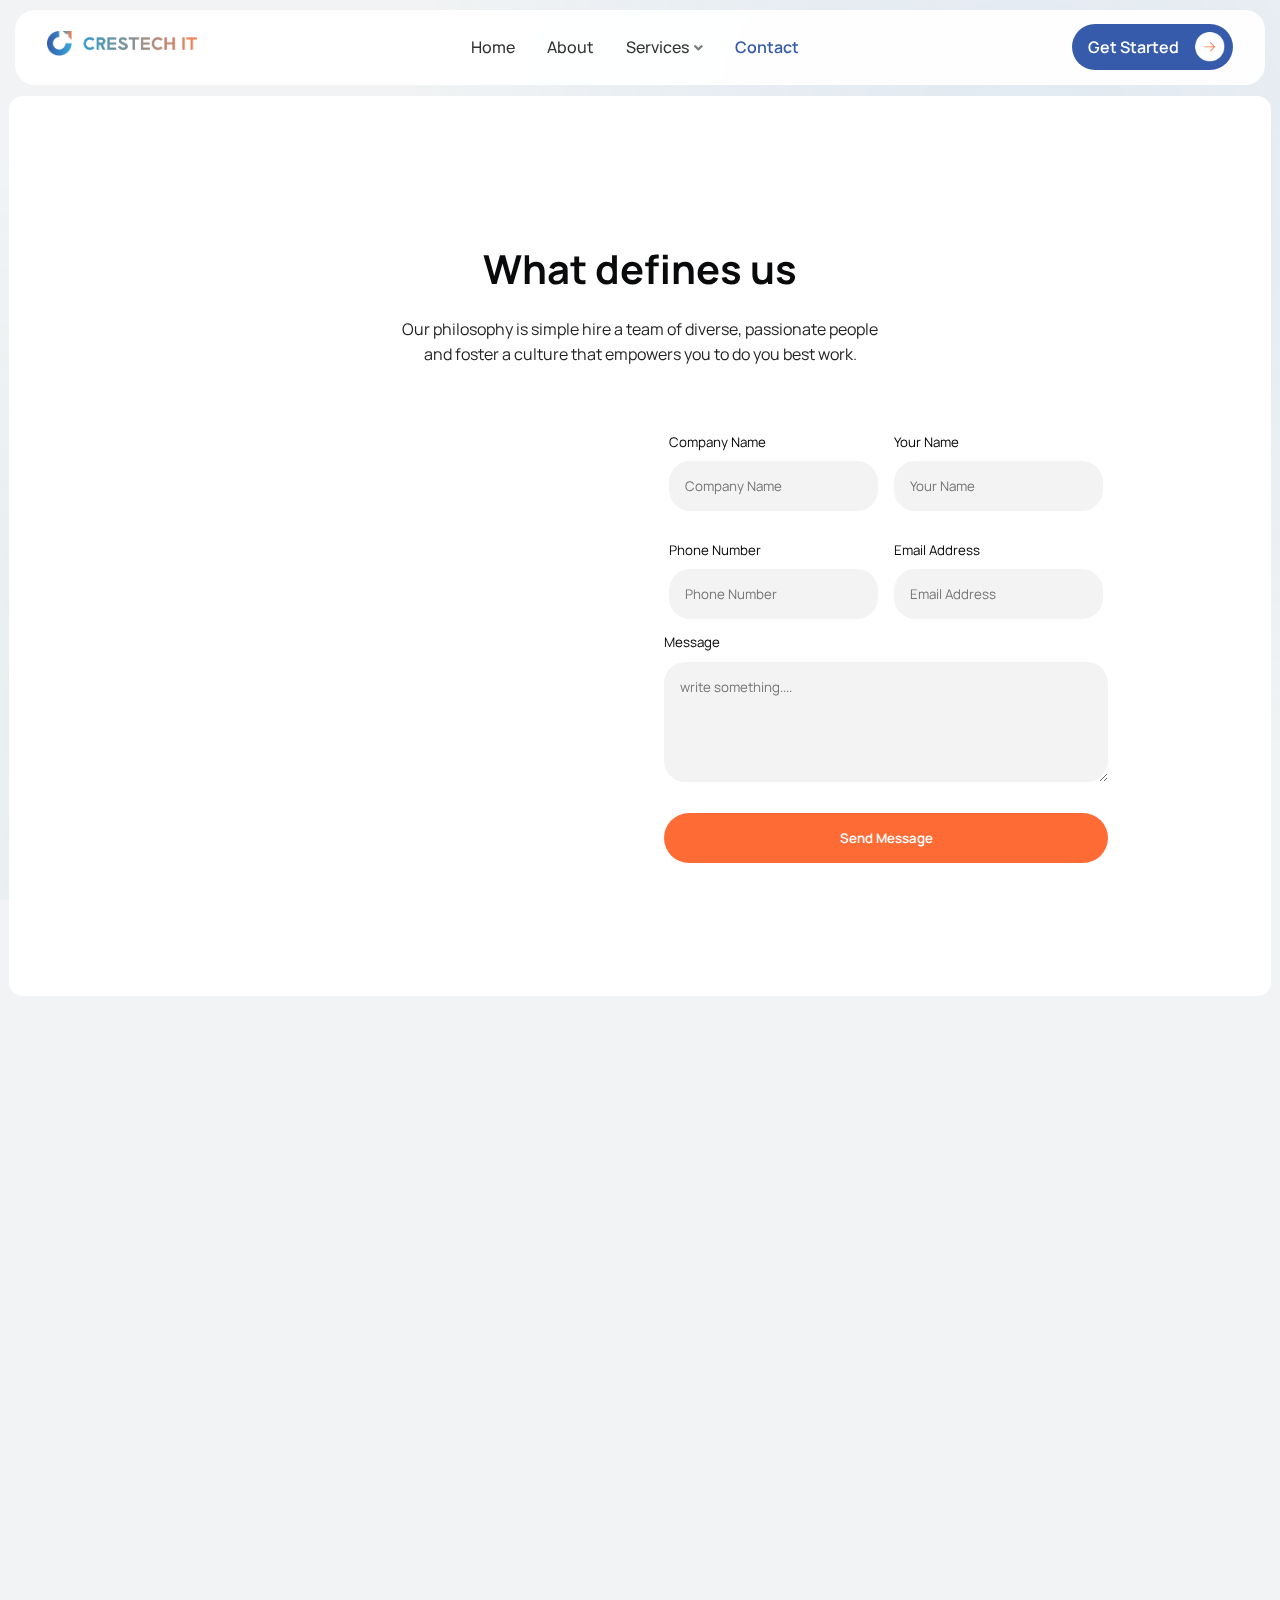
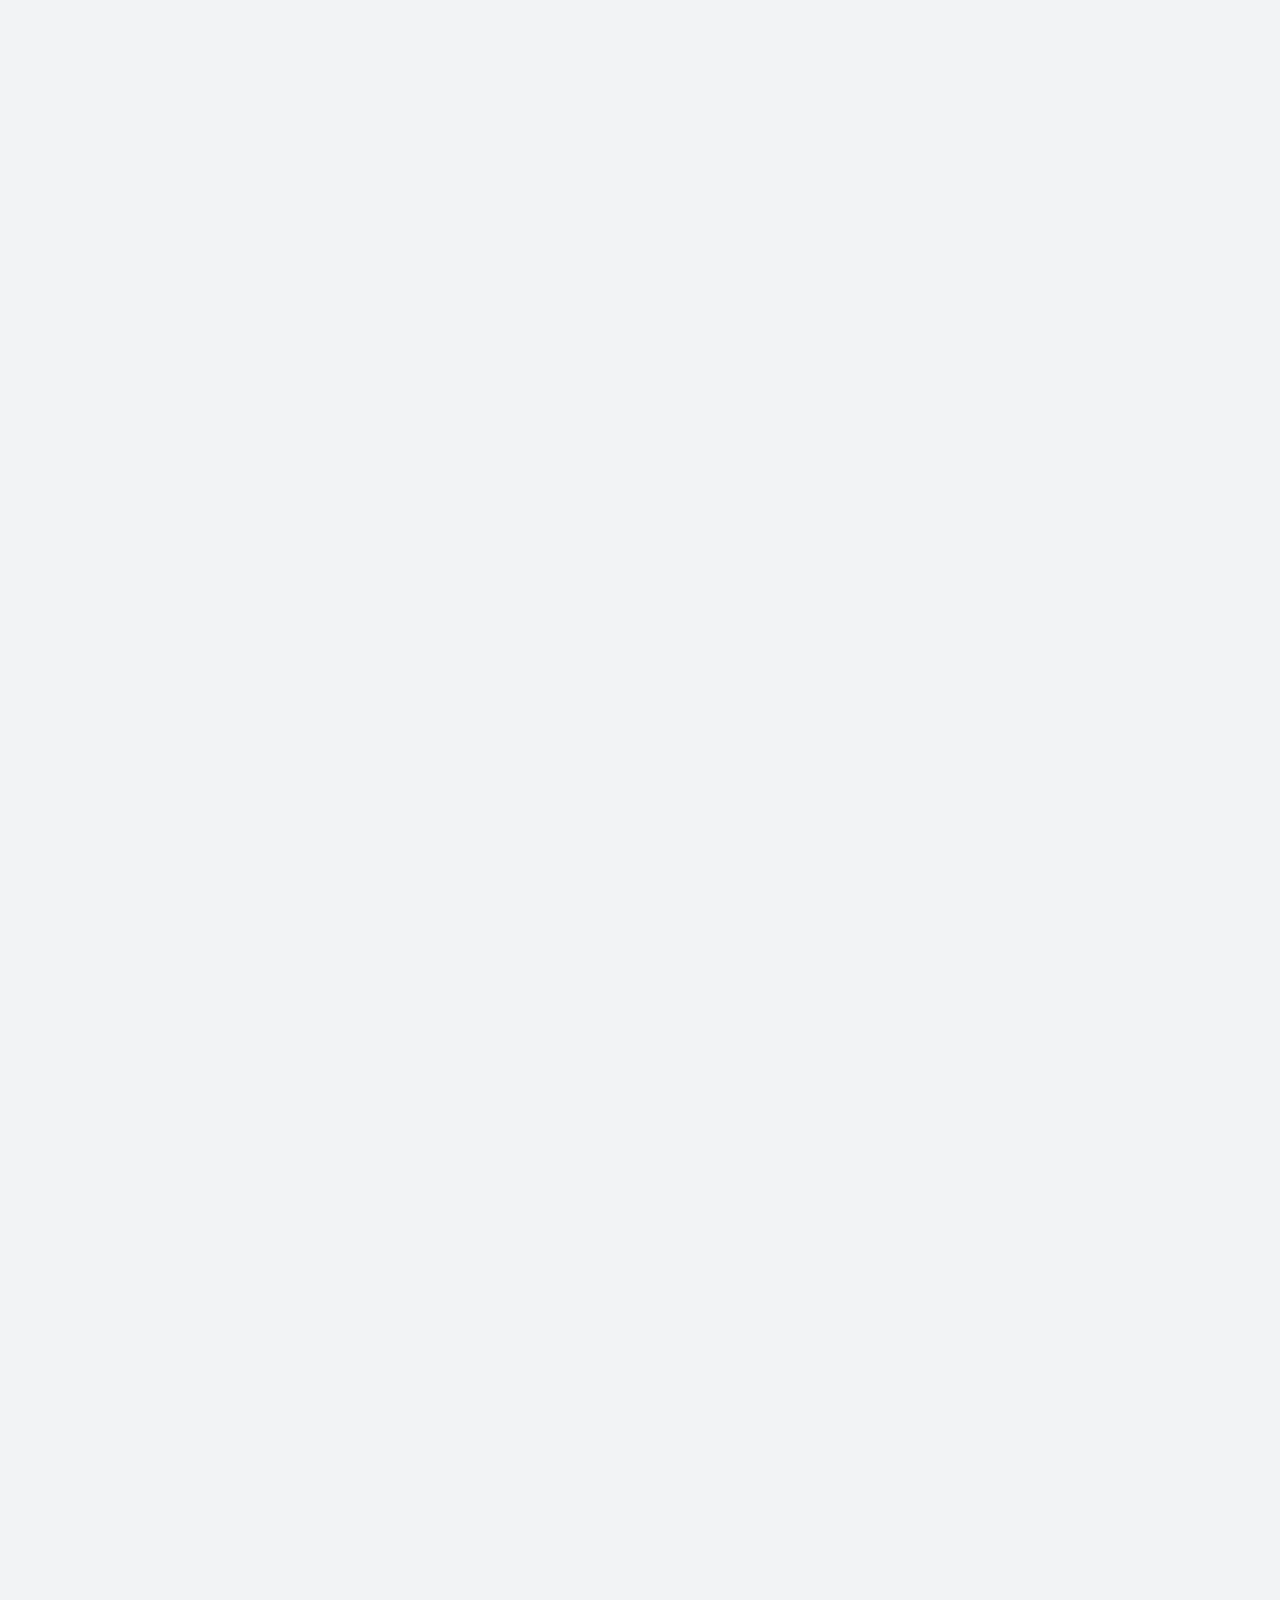
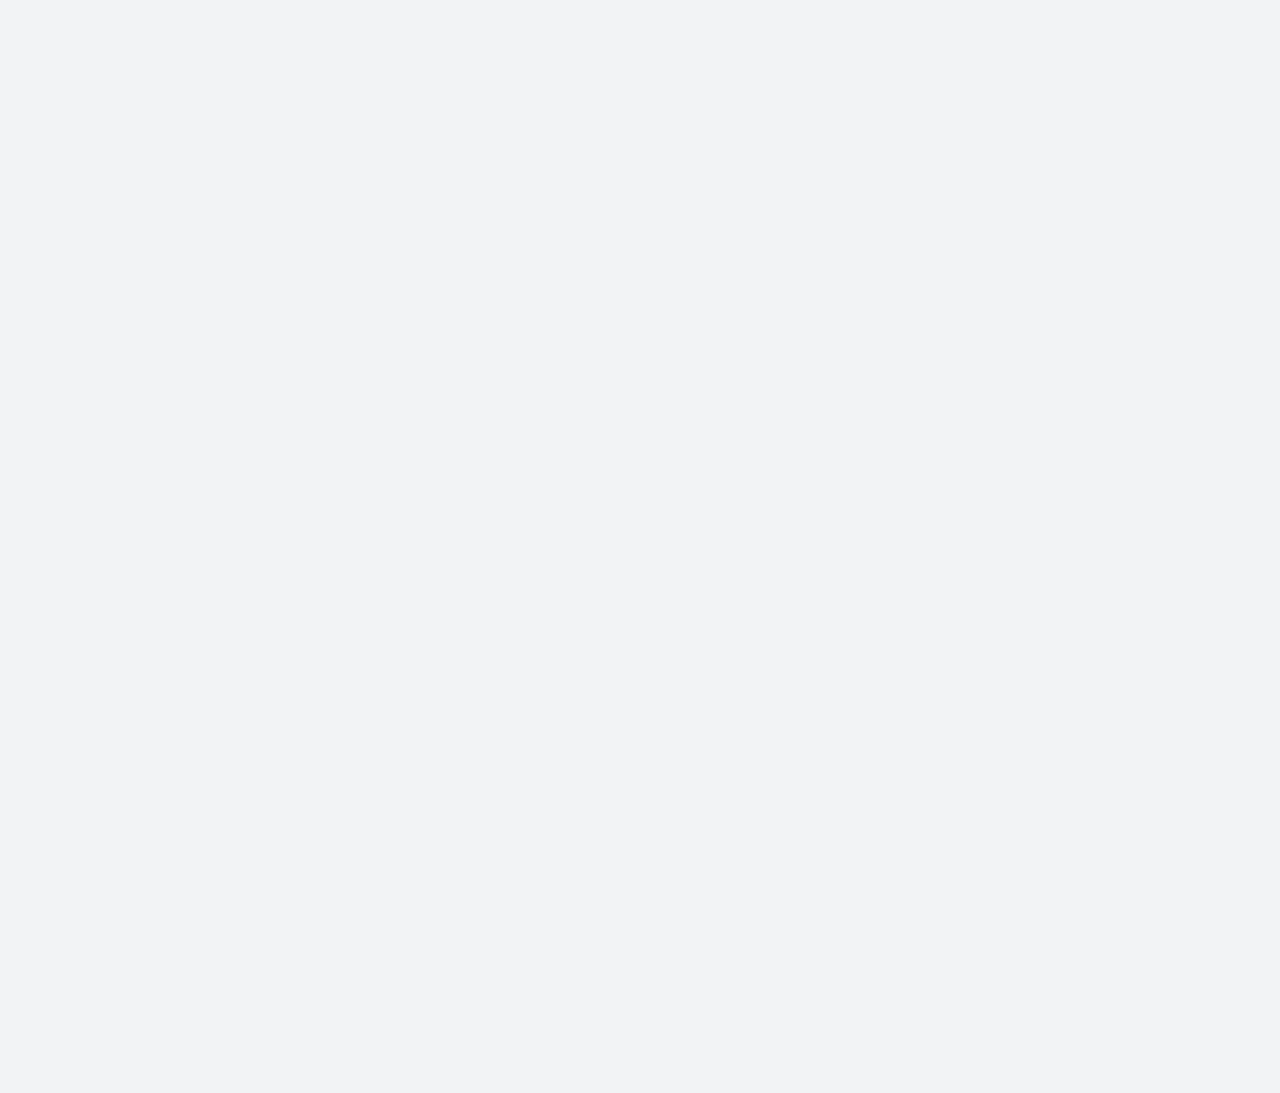
<file: contact.html>
<!DOCTYPE html>
<html lang="en">

<head>
    <meta charset="UTF-8">
    <meta name="viewport" content="width=device-width, initial-scale=1.0">
    <title>CrestTech IT - Full-Spectrum IT Services</title>
    <link rel="preconnect" href="https://fonts.googleapis.com">
    <link rel="preconnect" href="https://fonts.gstatic.com" crossorigin>
    <link rel="stylesheet" href="assets/css/styles.css" />
    <link href="https://fonts.googleapis.com/css2?family=Manrope:wght@300;400;500;600;700;800&display=swap" rel="stylesheet">
    <link rel="stylesheet" href="https://cdnjs.cloudflare.com/ajax/libs/font-awesome/5.14.0/css/all.min.css">
    <!-- Link Swiper's CSS -->
    <link rel="stylesheet" href="https://cdn.jsdelivr.net/npm/swiper@11/swiper-bundle.min.css" />
    <link href="https://unpkg.com/aos@2.3.1/dist/aos.css" rel="stylesheet">
</head>

<body>
    <!-- Navigation -->
    <nav class="navbar">
        <div class="nav-container">
            <div class="site-logo">
                <a href="index.html">
                    <img src="assets/img/logo.png" alt="CrestTech IT Logo">
                </a>
            </div>
            <ul class="nav-menu">
                <li><a href="index.html" class="nav-link" id="homes">Home</a></li>
                <li><a href="aboutus.html" class="nav-link">About</a></li>
                <li class="dropdown">
                    <a href="services.html" class="nav-link" id="servicess">Services</a>
                    <ul class="childmenus">
                        <li>
                            <a href="#">
                                <h3>Services</h3>
                            </a>
                        </li>
                        <li>
                        </li>
                        <li>
                            <a href="services.html#cybersecurity-solutions">
                                <h4>Cybersecurity Solutions</h4>
                                <small>Advanced protection against digital threats.</small>
                            </a>
                        </li>
                        <li>
                            <a href="services.html#imac-services">
                                <h4>IMAC Services</h4>
                                <small>Streamlined IT moves and changes.</small>
                            </a>
                        </li>
                        <li>
                            <a href="services.html#asset-disposal">
                                <h4>Asset Disposal and Destruction</h4>
                                <small>Secure, eco-friendly hardware disposal solutions.</small>
                            </a>
                        </li>
                        <li>
                            <a href="services.html#third-party-maintenance">
                                <h4>Third Party Maintenance</h4>
                                <small>Reliable, cost-effective IT maintenance.</small>
                            </a>
                        </li>
                        <li>
                            <a href="services.html#helpdesk-solutions">
                                <h4>Helpdesk Solutions</h4>
                                <small>24/7 user support and troubleshooting.</small>
                            </a>
                        </li>
                        <li>
                            <a href="services.html#retail-support">
                                <h4>Retail Support</h4>
                                <small>Tech support for retail environments.</small>
                            </a>
                        </li>
                        <li>
                            <a href="services.html#resource-allocation">
                                <h4>Resource Allocation</h4>
                                <small>Efficient staffing for business needs.</small>
                            </a>
                        </li>
                        <li>
                            <a href="services.html#resources-on-sla">
                                <h4>Resources on SLA</h4>
                                <small>Skilled resources, SLA-aligned delivery.</small>
                            </a>
                        </li>
                        <li>
                            <a href="services.html#global-deployments">
                                <h4>Global Deployments</h4>
                                <small>Coordinated rollouts across global sites.</small>
                            </a>
                        </li>
                        <li>
                            <a href="services.html#av-technology">
                                <h4>AV Technology</h4>
                                <small>Integrated audiovisual systems and support.</small>
                            </a>
                        </li>
                        <li>
                            <a href="services.html#wireless-surveys">
                                <h4>Wireless Surveys</h4>
                                <small>Accurate assessments for wireless coverage.</small>
                            </a>
                        </li>
                        <!-- <li class="dropdown second-level"><a href="#">2nd level dropdown</a>
                            <ul>
                            <li><a href="">Dropdown item 1</a></li>
                            <li><a href="">Dropdown item 2</a></li>
                            <li><a href="">Dropdown item 3</a></li>
                            </ul>
                        </li> -->
                    </ul>
                </li>
                <li><a href="contact.html" class="nav-link active">Contact</a></li>
                <li class="hide-desk"><a href="contact.html" class="nav-cta hide-desk">Get Started <img src="assets/img/Background.png" alt=""></a></li>
            </ul> 
            <button class="navbar-toggler collapsed" type="button" data-toggle="collapse" data-target="#navbarSupportedContent" aria-controls="navbarSupportedContent" aria-expanded="false" aria-label="Toggle navigation">
                <span class="navbar-toggler-icon"></span>
            </button>
            <a href="contact.html" class="nav-cta">Get Started <img src="assets/img/Background.png" alt=""></a>
        </div>
    </nav>

    <!-- Contact Section -->
    <section id="contact-us" class="contact">
        <div class="container">
            <h2 class="section-title aos-init aos-animate" data-aos="fade-up" data-aos-easing="ease" data-aos-duration="2000" style="margin-bottom: 1rem;">
                What defines us
            </h2>
            <p class="team-description aos-init" data-aos="fade-up" data-aos-easing="ease" data-aos-duration="2000" style="margin-bottom: 4rem !important;">
                Our philosophy is simple hire a team of diverse, passionate people and foster a
                culture that empowers you to do you best work.
            </p>
            <div class="contact-container">
                <div class="contact-info">
                    <iframe 
                        src="https://www.google.com/maps/embed?pb=!1m18!1m12!1m3!1d3173.279720234409!2d-122.084249!3d37.386052!2m3!1f0!2f0!3f0!3m2!1i1024!2i768!4f13.1!3m3!1m2!1s0x808fb0a4cce2f7b3%3A0xaef5e3c6e94b35a0!2s1049%20El%20Monte%20Ave%20Ste%20C%20%23745%2C%20Mountain%20View%2C%20CA%2094040%2C%20USA!5e0!3m2!1sen!2sus!4v1690000000000!5m2!1sen!2sus" 
                        width="100%" 
                        height="100%" 
                        style="border:0; border-radius: 10px;" 
                        allowfullscreen="" 
                        loading="lazy" 
                        referrerpolicy="no-referrer-when-downgrade">
                    </iframe>
                </div>

                <div class="contact-form">
                    <form>
                        <div class="grids-box">
                            <div class="form-group">
                                <label for="input-fileds">Company Name</label>
                                <input class="input-fileds" type="text" placeholder="Company Name" required>
                            </div>
                            <div class="form-group">
                                <label for="input-fileds">Your Name</label>
                                <input class="input-fileds" type="text" placeholder="Your Name" required>
                            </div>
                            <div class="form-group">
                                <label for="input-fileds">Phone Number</label>
                                <input class="input-fileds" type="text" placeholder="Phone Number" required>
                            </div>
                            <div class="form-group">
                                <label for="input-fileds">Email Address</label>
                                <input class="input-fileds" type="email" placeholder="Email Address" required>
                            </div>
                        </div>
                        <div class="form-group">
                                <label for="textares">Message</label>
                                <textarea class="textares" placeholder="write something...."></textarea>
                        </div>
                        <button type="submit" class="submit-btn" style="width: 100%;">Send Message</button>
                    </form>
                </div>
            </div>
        </div>
    </section>

    <!-- Footer -->
    <footer class="footer" data-aos="zoom-up" data-aos-easing="ease" data-aos-duration="2000">
        <div class="container">
            <div class="contact-info">
                <h2>Subscribe to our newsletter</h2>
                <form>
                    <div class="form-group">
                        <input type="email" placeholder="Enter your email address" required>
                    </div>
                    <button type="submit" class="submit-btn">Subscribe</button>
                </form>
            </div>
             <hr>
            <div class="footer-content">
                <div class="footer-section">
                    <h3>Start a Conversation</h3>
                    <ul>
                        <li><a href="mailto:webmaster@example.com">support@crestech.co.uk</a></li>
                    </ul>
                </div>
                <div class="footer-section">
                    <h3>Call Us:</h3>
                    <ul>
                        <li><a href="tel:+13154443727">+1 315 444 3727</a></li>
                    </ul>
                </div>
                <div class="footer-section">
                    <h3>Menu</h3>
                    <ul>
                        <li><a href="index.html">Home</a></li>
                        <li><a href="aboutus.html">About</a></li>
                        <li><a href="services.html">Services</a></li>
                        <li><a href="contact.html">Contact Us</a></li>
                    </ul>
                </div>
                <div class="footer-section address-flag">
                    <h3>Address</h3>
                    <ul>
                        <li>
                            <p><img src="assets/img/usa.png"> 1049 El Monte Avenue Ste C #745 Mountain View, CA 94040</p>
                        </li>
                        <li>
                            <p><img src="assets/img/uae.png"> Office 1, Building 18, Al kindid trading Musaffah_38, Abu Dhabi UAE</p>
                        </li>
                        <li>
                            <p><img src="assets/img/pak.png"> 2F2, Second Floor, Business Arcade, DHA-1, Islamabad</p>
                        </li>
                    </ul>
                </div>
            </div>
            <div class="footer-bottom">
                <p>&copy; 2025 CrestTech IT. All rights Reserved</p>
                <div class="social-links">
                    <a href="#">
                        <img src="assets/img/Link.png" alt="">
                    </a>
                    <a href="#">
                        <img src="assets/img/Link (1).png" alt="">
                    </a>
                    <a href="#">
                        <img src="assets/img/Link (2).png" alt="">
                    </a>
                    <a href="#">
                        <img src="assets/img/Link (3).png" alt="">
                    </a>
                </div>
            </div>
        </div>
    </footer>
    <script src="https://ajax.googleapis.com/ajax/libs/jquery/3.7.1/jquery.min.js"></script>

    <script src="https://unpkg.com/aos@next/dist/aos.js"></script>
      <script>
        AOS.init();
      </script>
    <!-- Swiper JS -->
  <script src="https://cdn.jsdelivr.net/npm/swiper@11/swiper-bundle.min.js"></script>

  <!-- Initialize Swiper -->
  <script>
    var swiper = new Swiper(".mySwiper", {
      slidesPerView: 4,
      spaceBetween: 30,
      //centeredSlides: true,
      autoplay: {
        delay: 2500,
        disableOnInteraction: false,
      },
      pagination: {
        el: ".swiper-pagination",
        clickable: true,
      },
      navigation: {
        nextEl: ".swiper-button-next",
        prevEl: ".swiper-button-prev",
      },
      // Responsive breakpoints
        breakpoints: {
            // when window width is >= 320px
            320: {
            slidesPerView: 1,
            spaceBetween: 20
            },
            // when window width is >= 480px
            480: {
            slidesPerView: 3,
            spaceBetween: 30
            },
            // when window width is >= 640px
            640: {
            slidesPerView: 4,
            spaceBetween: 40
            }
        }
    });
  </script>

   <script>
    var swiper = new Swiper(".testiSwiper", {
      slidesPerView: 4,
      spaceBetween: 30,
      //centeredSlides: true,
      autoplay: {
        delay: 2500,
        disableOnInteraction: false,
      },
      pagination: {
        el: ".swiper-pagination",
        clickable: true,
      },
      navigation: {
        nextEl: ".swiper-button-next",
        prevEl: ".swiper-button-prev",
      },
      // Responsive breakpoints
        breakpoints: {
            // when window width is >= 320px
            320: {
            slidesPerView: 1,
            spaceBetween: 20
            },
            // when window width is >= 480px
            480: {
            slidesPerView: 3,
            spaceBetween: 30
            },
            // when window width is >= 640px
            640: {
            slidesPerView: 4,
            spaceBetween: 40
            }
        }
    });
  </script>

<script>
    var swiper = new Swiper(".teamsSwiper", {
      slidesPerView: 4,
      spaceBetween: 30,
      //centeredSlides: true,
      autoplay: {
        delay: 2500,
        disableOnInteraction: false,
      },
      pagination: {
        el: ".swiper-pagination",
        clickable: true,
      },
      navigation: {
        nextEl: ".swiper-button-next",
        prevEl: ".swiper-button-prev",
      },
      // Responsive breakpoints
        breakpoints: {
            // when window width is >= 320px
            320: {
            slidesPerView: 1,
            spaceBetween: 20
            },
            // when window width is >= 480px
            480: {
            slidesPerView: 3,
            spaceBetween: 30
            },
            // when window width is >= 640px
            640: {
            slidesPerView: 4,
            spaceBetween: 40
            }
        }
    });
  </script>
    <script>
        // Smooth scrolling for navigation links
        document.querySelectorAll('.nav-link, .hero-cta, .nav-cta').forEach(link => {
            link.addEventListener('click', function () {
                //e.preventDefault();
                const targetId = this.getAttribute('href');
                if (targetId.startsWith('#')) {
                    const targetSection = document.querySelector(targetId);
                    if (targetSection) {
                        targetSection.scrollIntoView({
                            behavior: 'smooth',
                            block: 'start'
                        });
                    }
                }
            });
        });

        // Navbar background change on scroll
        window.addEventListener('scroll', function () {
            const navbar = document.querySelector('.navbar');
            if (window.scrollY > 100) {
                navbar.style.background = 'rgba(255, 255, 255, 0.98)';
                navbar.style.boxShadow = '0 2px 20px rgba(0, 0, 0, 0.1)';
                navbar.style.borderRadius = 'unset';
                navbar.style.margin = 'unset';
            } else {
                navbar.style.background = 'rgba(255, 255, 255, 0.95)';
                navbar.style.boxShadow = 'none';
                navbar.style.borderRadius = '20px';
                navbar.style.margin = '10px 15px 6px 15px';
                navbar.style.width = '-webkit-fill-available';
            }
        });

        // Form submission
        document.querySelector('.contact-form form').addEventListener('submit', function (e) {
            e.preventDefault();
            alert('Thank you for subscribing! We\'ll be in touch soon.');
        });
    </script>
    <script>
        $(document).ready(function(){
            $(".navbar-toggler").click(function(){
                //$(".nav-menu").show(50);
                $(".nav-menu").toggleClass("someClass");
            });
            $(".nav-link").click(function(){
                //$(".nav-menu").show(50);
                $(".nav-menu").removeClass("someClass");
            });
            $('.nav-link').click(function() {
                //e.preventDefault(); //prevent the link from being followed
                $('.nav-link').removeClass('active');
                $(this).addClass('active');
            });
        })
    </script>
       <script>
        $(document).ready(function () {
    $(document).on("scroll", onScroll);
    
    //smoothscroll
    $('a[href^="#"]').on('click', function () {
        //e.preventDefault();
        $(document).off("scroll");
        
        $('a').each(function () {
            $(this).removeClass('active');
        })
        $(this).addClass('active');
      
        var target = this.hash,
            menu = target;
        $target = $(target);
        $('html, body').stop().animate({
            'scrollTop': $target.offset().top+2
        }, 500, 'swing', function () {
            window.location.hash = target;
            $(document).on("scroll", onScroll);
        });
    });
});

function onScroll(event){
    var scrollPos = $(document).scrollTop();
    $('.nav-menu a').each(function () {
        var currLink = $(this);
        var refElement = $(currLink.attr("href"));
        if (refElement.position().top <= scrollPos && refElement.position().top + refElement.height() > scrollPos) {
            $('.nav-menu li a').removeClass("active");
            currLink.addClass("active");
        }
        else{
            currLink.removeClass("active");
        }
    });
}
    </script>
    <script>
        $(document).ready(function() {
            $('.counter').each(function () {
                $(this).prop('Counter',0).animate({
                Counter: $(this).text()
                }, {
                duration: 4000,
                easing: 'swing',
                step: function (now) {
                $(this).text(Math.ceil(now));
                }
            });
            });
        });
    </script>
</body>

</html>
</file>
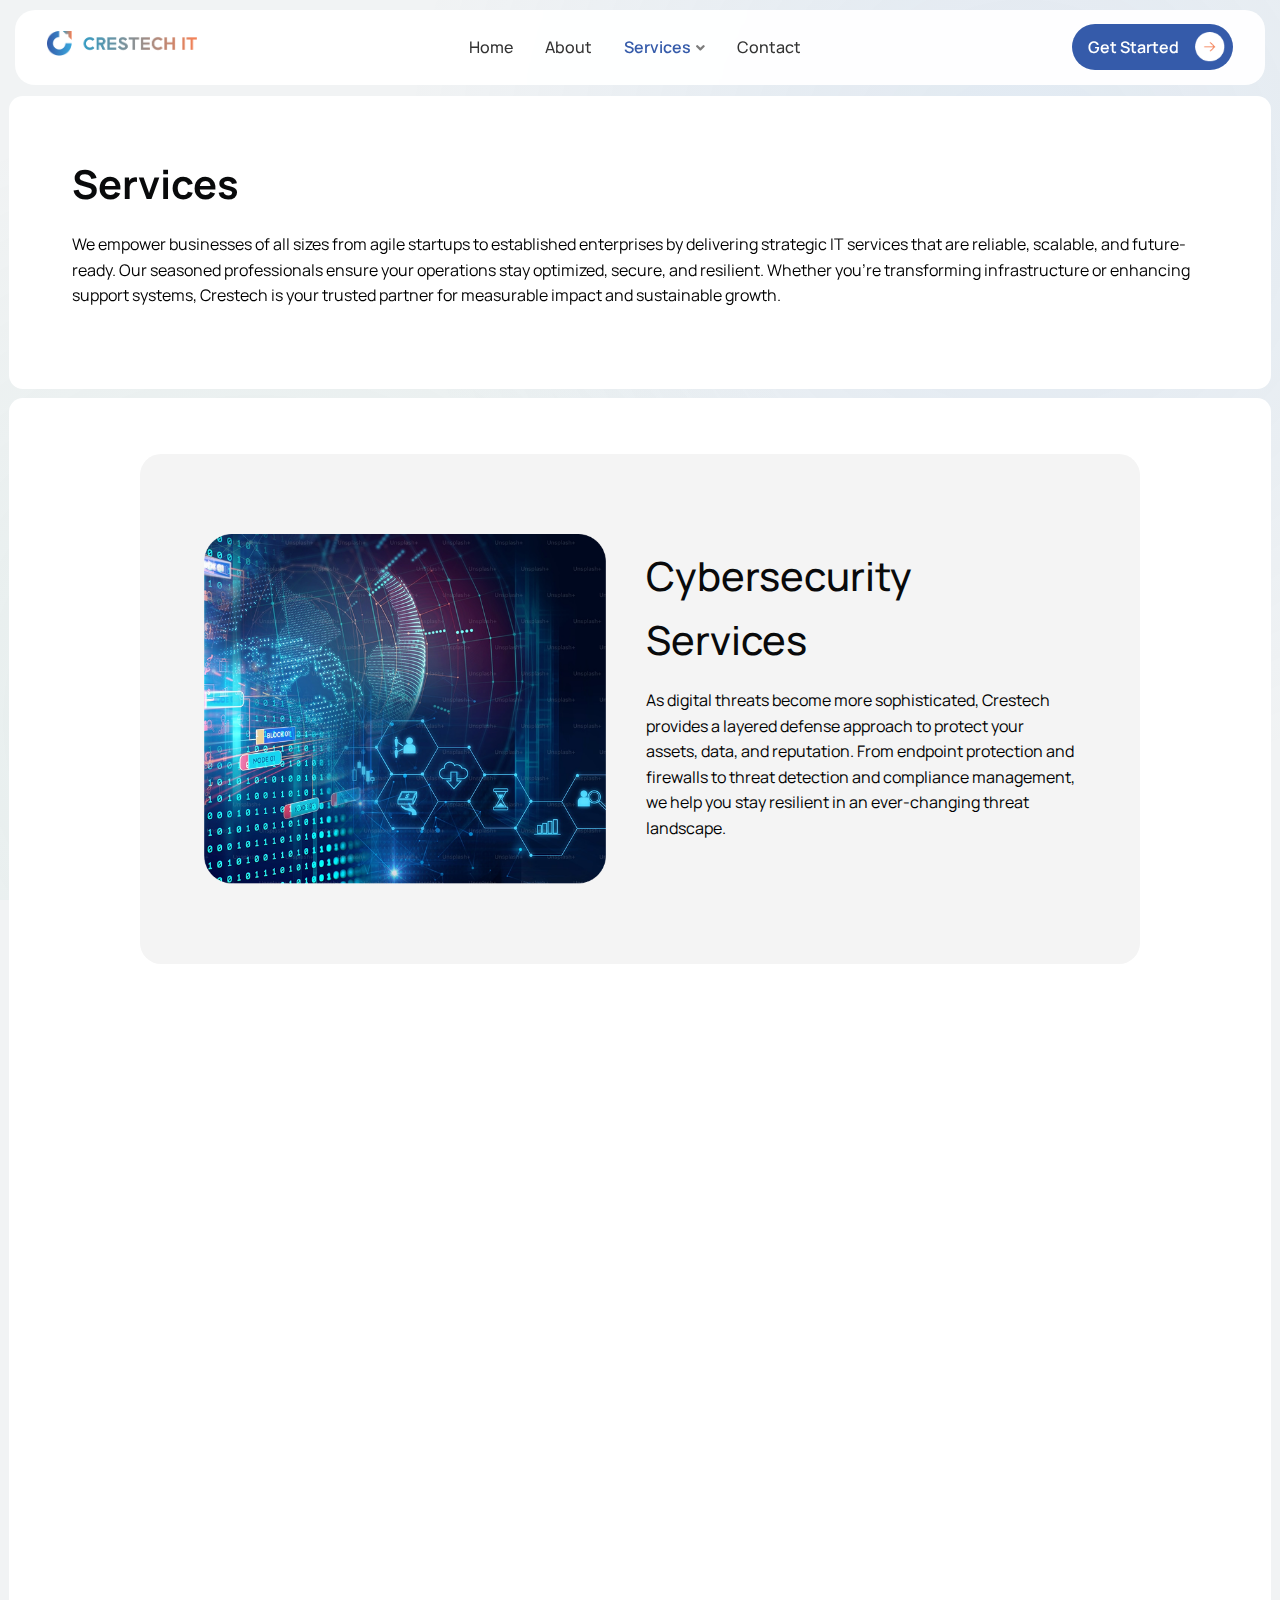
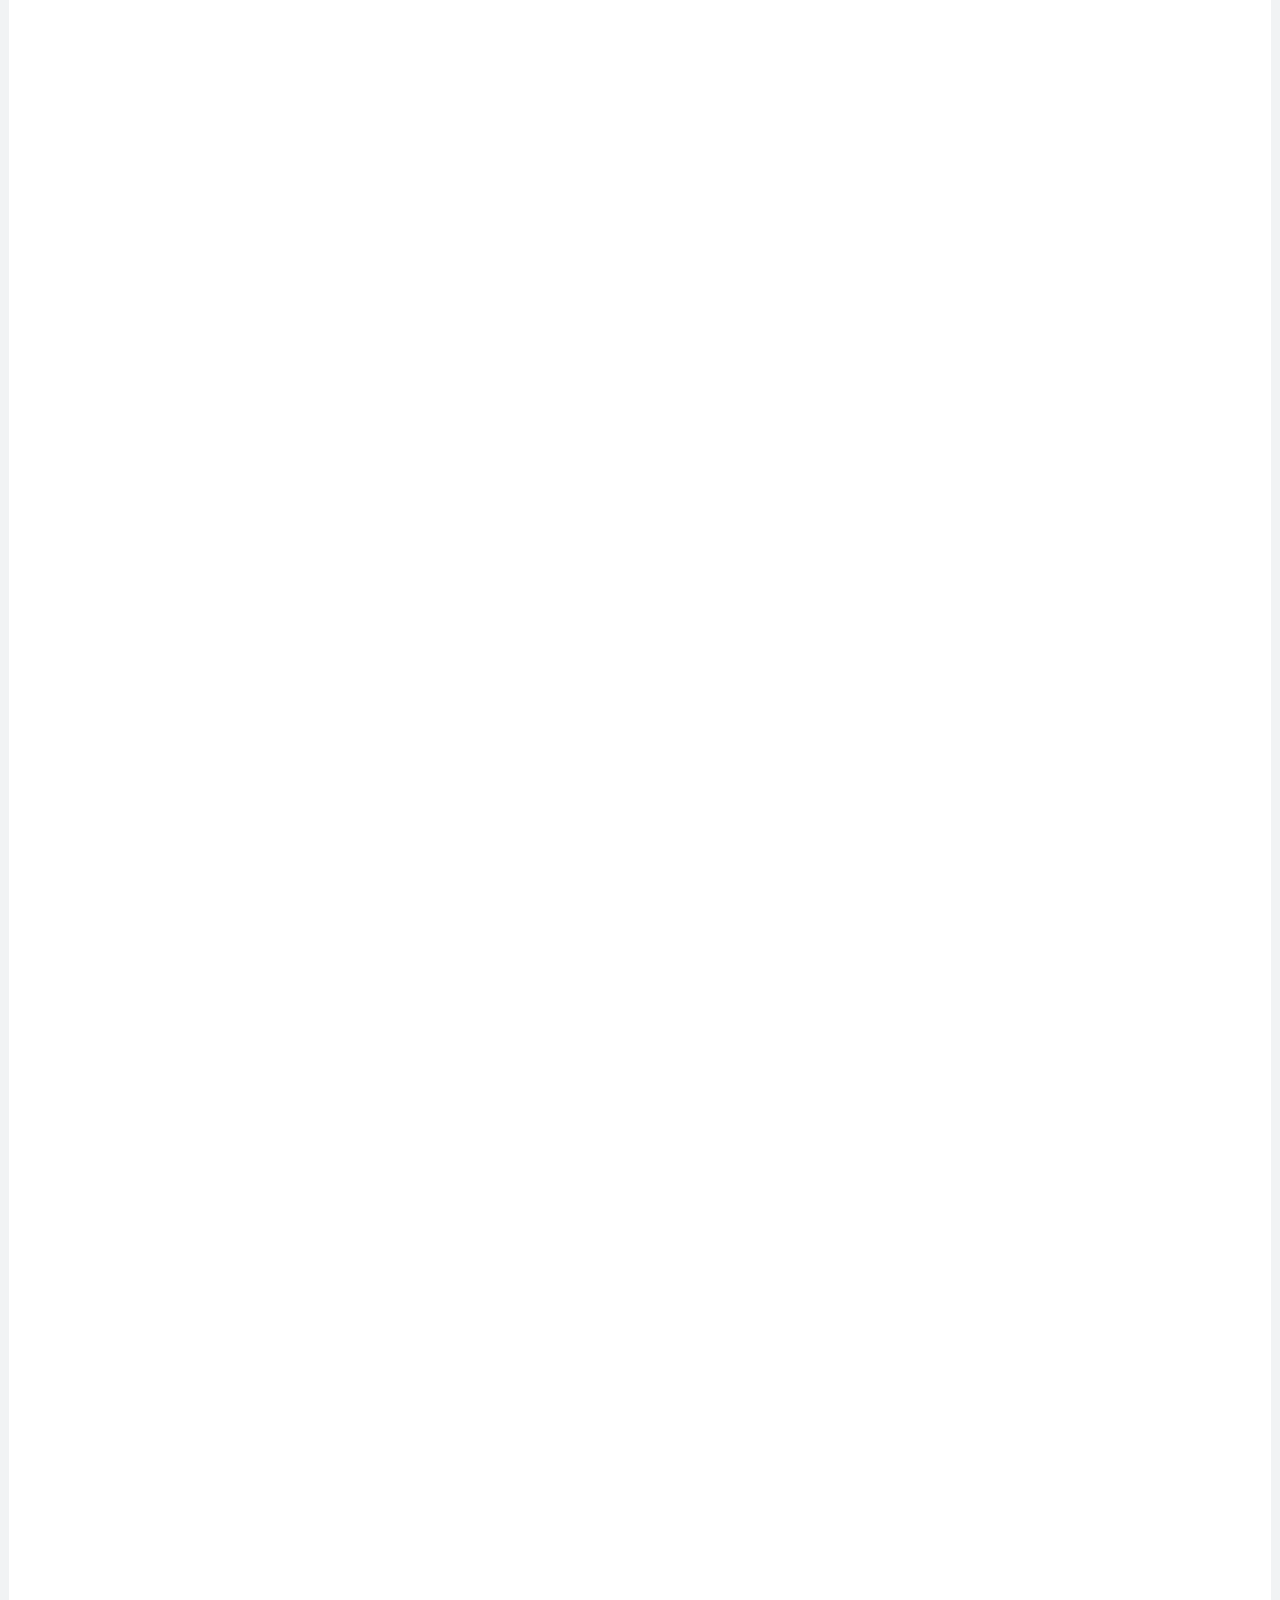
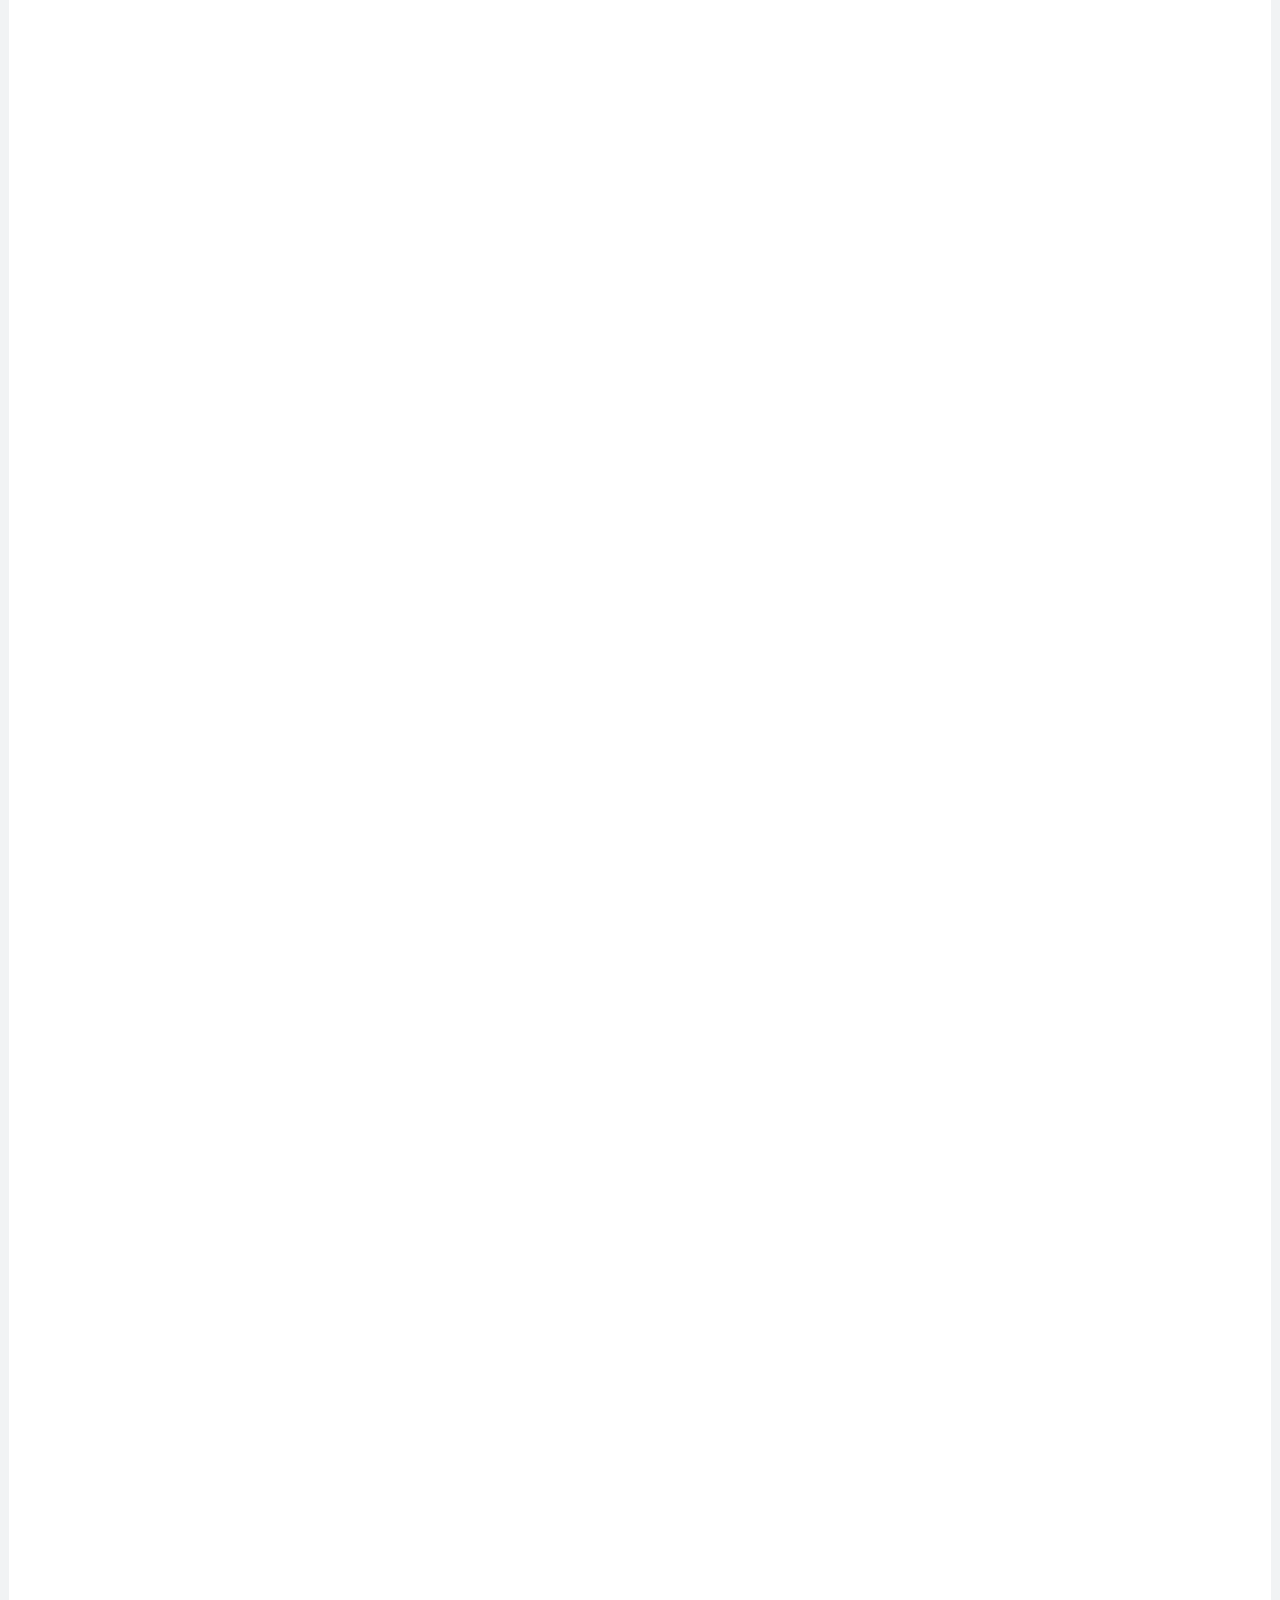
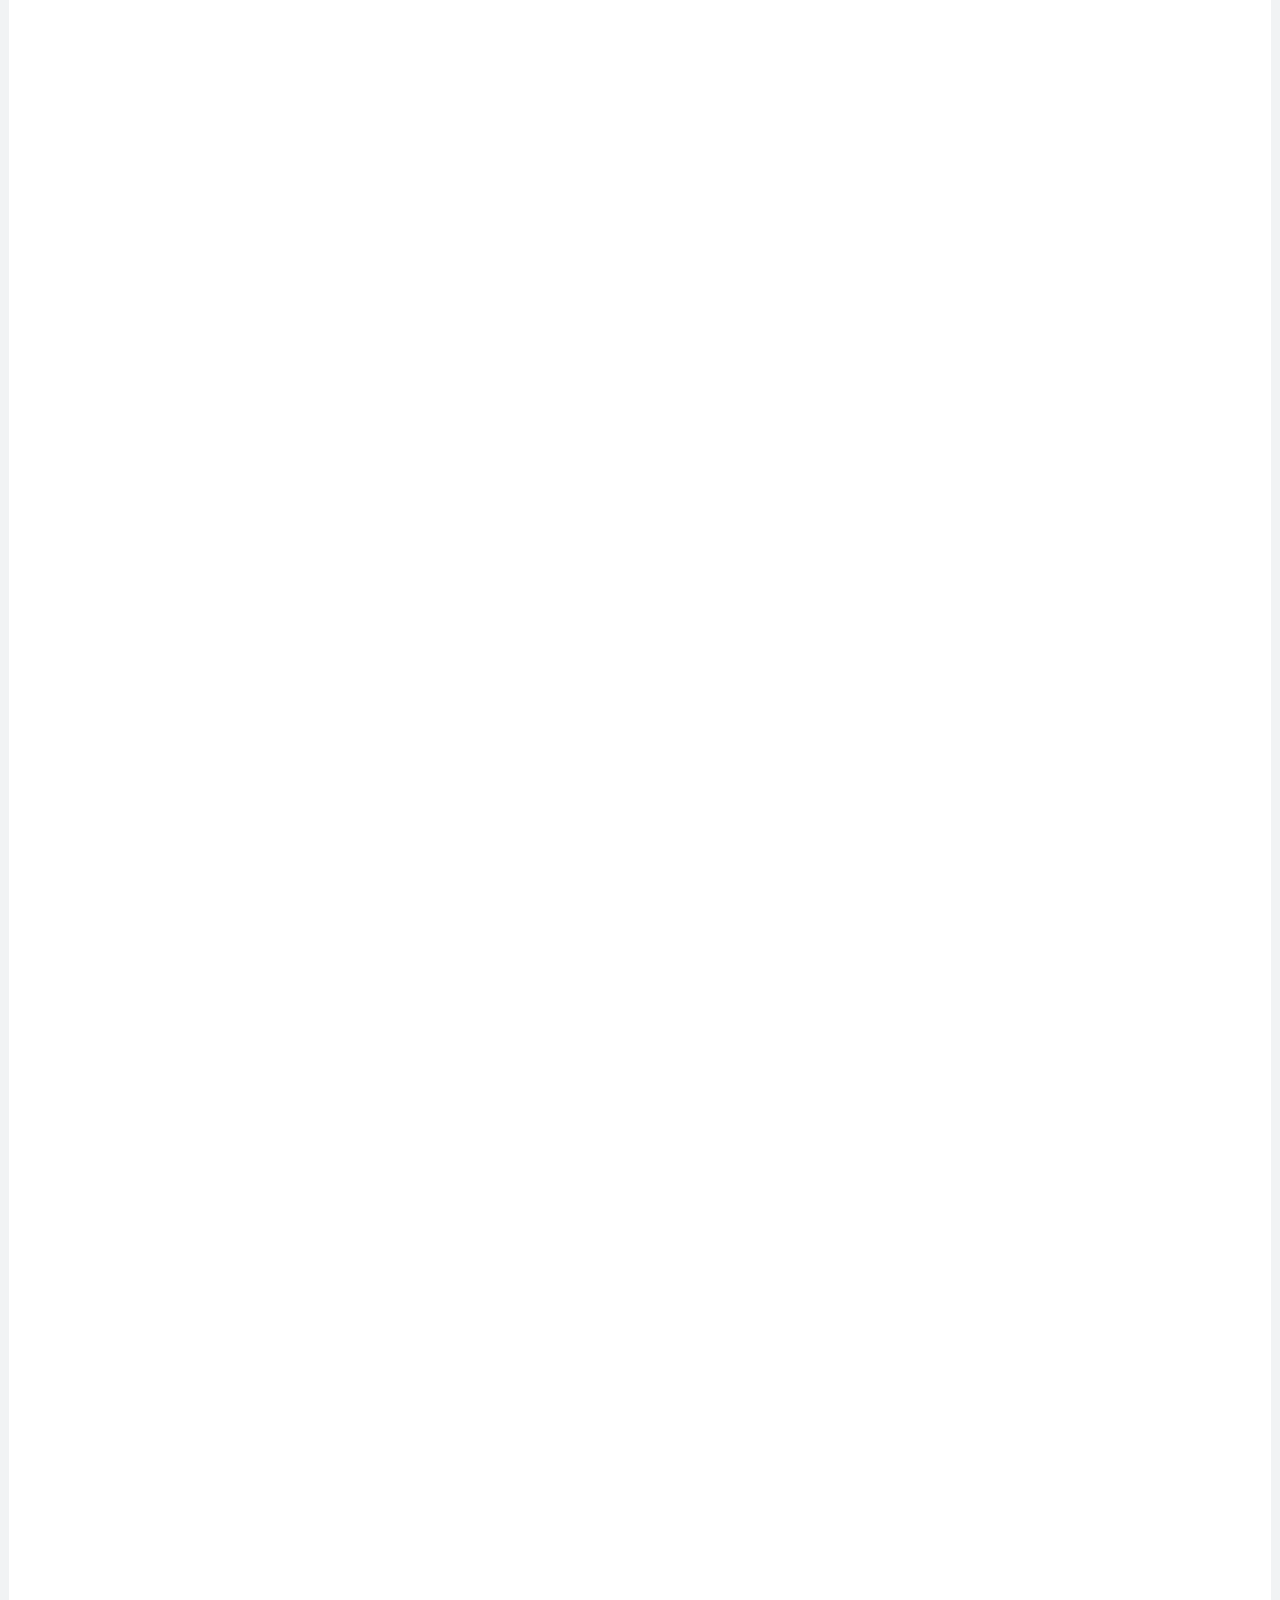
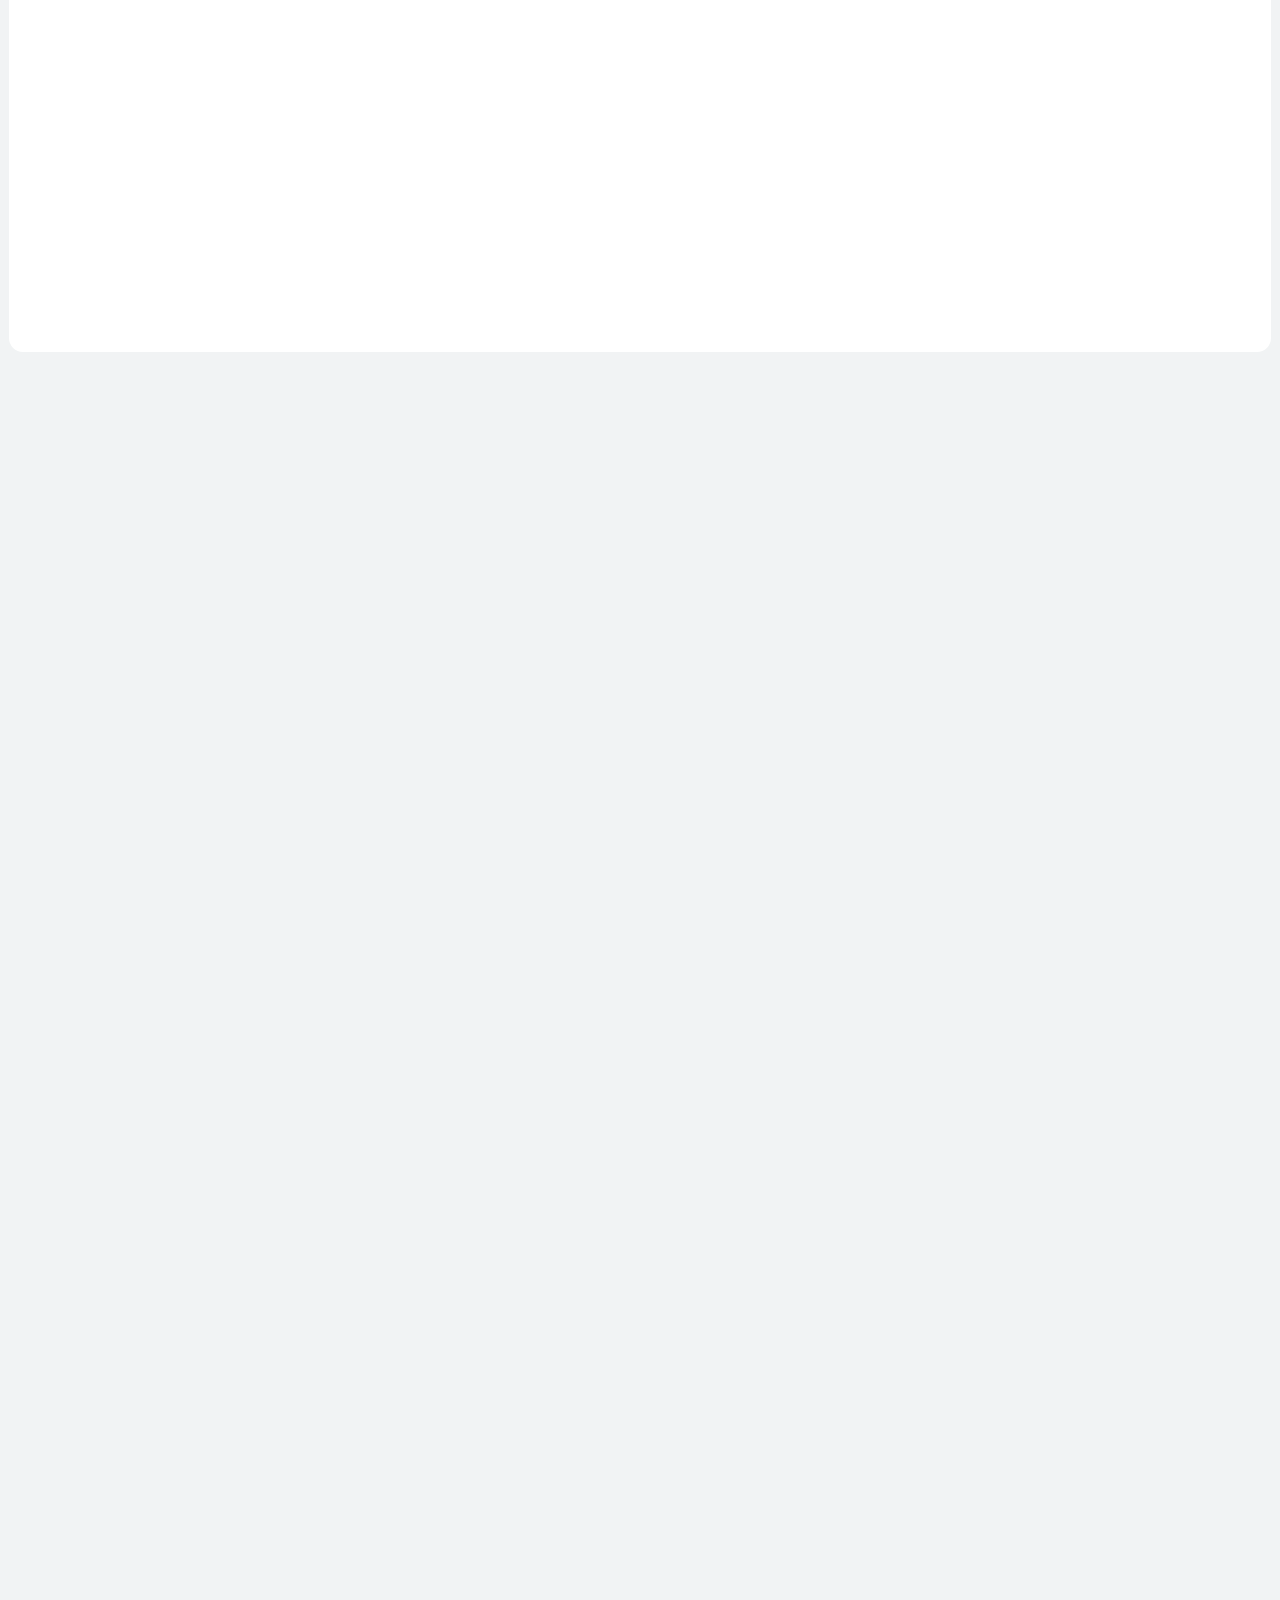
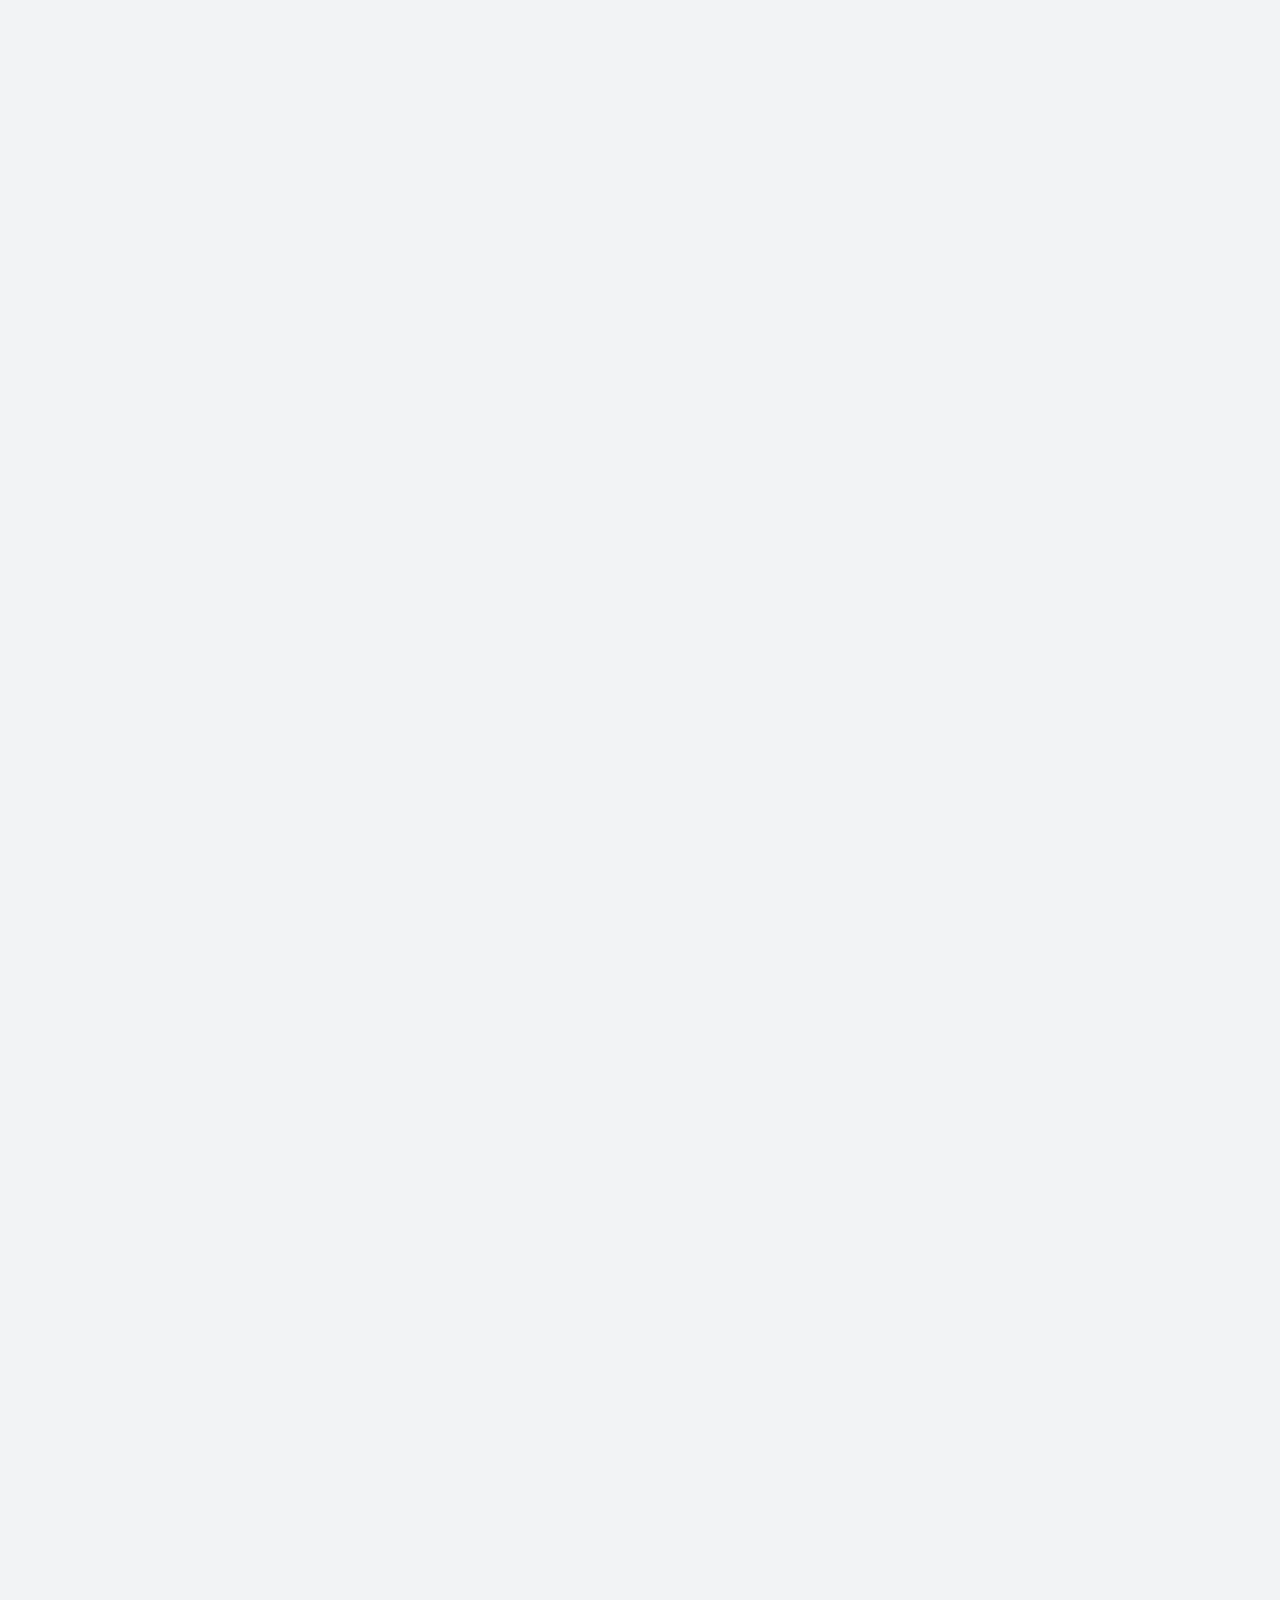
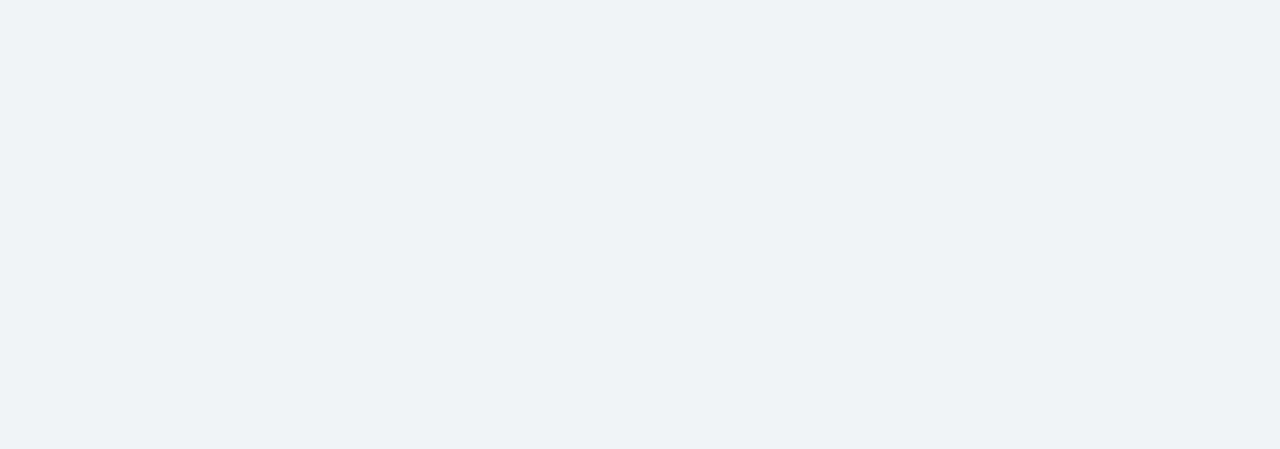
<file: services.html>
<!DOCTYPE html>
<html lang="en">

<head>
    <meta charset="UTF-8">
    <meta name="viewport" content="width=device-width, initial-scale=1.0">
    <title>CrestTech IT - Full-Spectrum IT Services</title>
    <link rel="preconnect" href="https://fonts.googleapis.com">
    <link rel="preconnect" href="https://fonts.gstatic.com" crossorigin>
    <link rel="stylesheet" href="assets/css/styles.css" />
    <link href="https://fonts.googleapis.com/css2?family=Manrope:wght@300;400;500;600;700;800&display=swap" rel="stylesheet">
    <link rel="stylesheet" href="https://cdnjs.cloudflare.com/ajax/libs/font-awesome/5.14.0/css/all.min.css">
    <!-- Link Swiper's CSS -->
    <link rel="stylesheet" href="https://cdn.jsdelivr.net/npm/swiper@11/swiper-bundle.min.css" />
    <link href="https://unpkg.com/aos@2.3.1/dist/aos.css" rel="stylesheet">
</head>

<body class="services-body">
    <!-- Navigation -->
    <nav class="navbar">
        <div class="nav-container">
            <div class="site-logo">
                <a href="index.html">
                    <img src="assets/img/logo.png" alt="CrestTech IT Logo">
                </a>
            </div>
            <ul class="nav-menu">
                <li><a href="index.html" class="nav-link" id="homes">Home</a></li>
                <li><a href="aboutus.html" class="nav-link">About</a></li>
                <li class="dropdown">
                    <a href="services.html" class="nav-link active" id="servicess">Services</a>
                    <ul class="childmenus">
                        <li>
                            <a href="#">
                                <h3>Services</h3>
                            </a>
                        </li>
                        <li>
                        </li>
                        <li>
                            <a href="#cybersecurity-solutions">
                                <h4>Cybersecurity Solutions</h4>
                                <small>Advanced protection against digital threats.</small>
                            </a>
                        </li>
                        <li>
                            <a href="#imac-services">
                                <h4>IMAC Services</h4>
                                <small>Streamlined IT moves and changes.</small>
                            </a>
                        </li>
                        <li>
                            <a href="#asset-disposal">
                                <h4>Asset Disposal and Destruction</h4>
                                <small>Secure, eco-friendly hardware disposal solutions.</small>
                            </a>
                        </li>
                        <li>
                            <a href="#third-party-maintenance">
                                <h4>Third Party Maintenance</h4>
                                <small>Reliable, cost-effective IT maintenance.</small>
                            </a>
                        </li>
                        <li>
                            <a href="#helpdesk-solutions">
                                <h4>Helpdesk Solutions</h4>
                                <small>24/7 user support and troubleshooting.</small>
                            </a>
                        </li>
                        <li>
                            <a href="#retail-support">
                                <h4>Retail Support</h4>
                                <small>Tech support for retail environments.</small>
                            </a>
                        </li>
                        <li>
                            <a href="#resource-allocation">
                                <h4>Resource Allocation</h4>
                                <small>Efficient staffing for business needs.</small>
                            </a>
                        </li>
                        <li>
                            <a href="#resources-on-sla">
                                <h4>Resources on SLA</h4>
                                <small>Skilled resources, SLA-aligned delivery.</small>
                            </a>
                        </li>
                        <li>
                            <a href="#global-deployments">
                                <h4>Global Deployments</h4>
                                <small>Coordinated rollouts across global sites.</small>
                            </a>
                        </li>
                        <li>
                            <a href="#av-technology">
                                <h4>AV Technology</h4>
                                <small>Integrated audiovisual systems and support.</small>
                            </a>
                        </li>
                        <li>
                            <a href="#wireless-surveys">
                                <h4>Wireless Surveys</h4>
                                <small>Accurate assessments for wireless coverage.</small>
                            </a>
                        </li>
                        <!-- <li class="dropdown second-level"><a href="#">2nd level dropdown</a>
                            <ul>
                            <li><a href="">Dropdown item 1</a></li>
                            <li><a href="">Dropdown item 2</a></li>
                            <li><a href="">Dropdown item 3</a></li>
                            </ul>
                        </li> -->
                    </ul>
                </li>
                <li><a href="contact.html" class="nav-link">Contact</a></li>
                <li class="hide-desk"><a href="contact.html" class="nav-cta hide-desk">Get Started <img src="assets/img/Background.png" alt=""></a></li>
            </ul> 
            <button class="navbar-toggler collapsed" type="button" data-toggle="collapse" data-target="#navbarSupportedContent" aria-controls="navbarSupportedContent" aria-expanded="false" aria-label="Toggle navigation">
                <span class="navbar-toggler-icon"></span>
            </button>
            <a href="contact.html" class="nav-cta">Get Started <img src="assets/img/Background.png" alt=""></a>
        </div>
    </nav>

    <!-- Lable Section -->
    <section id="contact-us" class="contact" style="min-height: auto;">
        <div class="container" data-aos="fade-up" data-aos-easing="ease" data-aos-duration="2000">
            <h2 class="section-title aos-init aos-animate" style="margin-bottom: 1rem; text-align: start;">
                Services
            </h2>
            <p class="aos-init" style="margin-bottom: 2rem !important; text-align: start; color: black;">
                We empower businesses of all sizes from agile startups to established enterprises by delivering strategic IT services that are reliable, scalable, and future-ready.
Our seasoned professionals ensure your operations stay optimized, secure, and resilient. Whether you're transforming infrastructure or enhancing support
systems, Crestech is your trusted partner for measurable impact and sustainable growth.
            </p>
        </div>
    </section>

    <!-- Contact Section -->
    <section id="contact-us" class="contact" style="margin-top: unset; min-height: auto; flex-direction: column; gap: 4rem;">
        <div id="cybersecurity-solutions" class="container" data-aos="fade-left" data-aos-easing="ease" data-aos-duration="2000">
            <img src="assets/img/cybersecurity.png" alt="">
            <div class="content-bk">
                <h2 class="section-title aos-init aos-animate" style="margin-bottom: 1rem; text-align: start; font-weight: 500;">
                    Cybersecurity Services
                </h2>
                <p class="aos-init" style="margin-bottom: 2rem; text-align: start; color: black;">
                    As digital threats become more sophisticated, Crestech provides a layered defense approach to protect your assets, data, and reputation. From endpoint protection and firewalls to threat detection and compliance management, we help you stay resilient in an ever-changing threat landscape.
                </p>
            </div>
        </div>
        <div id="imac-services" class="container" data-aos="fade-right" data-aos-easing="ease" data-aos-duration="2000">
            <div class="content-bk">
                <h2 class="section-title aos-init aos-animate" style="margin-bottom: 1rem; text-align: start; font-weight: 500;">
                    IMAC Services
                </h2>
                <p class="aos-init" style="margin-bottom: 2rem; text-align: start; color: black;">
                    Crestech handles the complete lifecycle of IT equipment—deploying, relocating, upgrading, or decommissioning systems as your needs evolve. Whether you're opening a new office, upgrading your hardware, or restructuring your workspace, our IMAC services ensure a smooth, secure, and cost-effective transition.
                </p>
            </div>
            <img src="assets/img/imac.png" alt="">
        </div>
        <div id="asset-disposal" class="container" data-aos="fade-left" data-aos-easing="ease" data-aos-duration="2000">
            <img src="assets/img/asset_disposal.png" alt="">
            <div class="content-bk">
                <h2 class="section-title aos-init aos-animate" style="margin-bottom: 1rem; text-align: start; font-weight: 500;">
                    Asset Disposal
                </h2>
                <p class="aos-init" style="margin-bottom: 2rem; text-align: start; color: black;">
                    Protect your sensitive data while meeting sustainability goals. Crestech ensures all decommissioned devices are wiped clean using certified data destruction protocols, then responsibly recycled in compliance with global regulations such as WEEE and GDPR.
                </p>
            </div>
        </div>
        <div id="third-party-maintenance" class="container" data-aos="fade-right" data-aos-easing="ease" data-aos-duration="2000">
            <div class="content-bk">
                <h2 class="section-title aos-init aos-animate" style="margin-bottom: 1rem; text-align: start; font-weight: 500;">
                    Third Party Maintenance
                </h2>
                <p class="aos-init" style="margin-bottom: 2rem; text-align: start; color: black;">
                    Extend the life of your IT infrastructure with our multi-vendor support model. Crestech offers cost-effective hardware maintenance solutions complete with spare part logistics, on-site servicing, and proactive incident resolution helping you avoid downtime and reduce reliance on OEM contracts.
                </p>
            </div>
            <img src="assets/img/third_party_maintenace.png" alt="">
        </div>
        <div id="helpdesk-solutions" class="container" data-aos="fade-left" data-aos-easing="ease" data-aos-duration="2000">
            <img src="assets/img/help_desk.png" alt="">
            <div class="content-bk">
                <h2 class="section-title aos-init aos-animate" style="margin-bottom: 1rem; text-align: start; font-weight: 500;">
                    Helpdesk Solutions
                </h2>
                <p class="aos-init" style="margin-bottom: 2rem; text-align: start; color: black;">
                    Crestech offers 24/7 NOC and helpdesk support, backed by a team of experienced engineers and project managers. From incident resolution and ticketing to remote monitoring and user assistance, we ensure seamless IT operations tailored to your business needs.
                </p>
            </div>
        </div>

        <div id="retail-support" class="container" data-aos="fade-right" data-aos-easing="ease" data-aos-duration="2000">
            <div class="content-bk">
                <h2 class="section-title aos-init aos-animate" style="margin-bottom: 1rem; text-align: start; font-weight: 500;">
                    Retail Support
                </h2>
                <p class="aos-init" style="margin-bottom: 2rem; text-align: start; color: black;">
                    From POS terminals to secure network setups, Crestech provides turnkey solutions for retail operations. Our on-site and remote teams ensure a consistently high-quality customer experience through reliable tech deployment.
                </p>
            </div>
            <img src="assets/img/retail_support.png" alt="">
        </div>
        <div id="resource-allocation" class="container" data-aos="fade-left" data-aos-easing="ease" data-aos-duration="2000">
            <img src="assets/img/resource_allocation.png" alt="">
            <div class="content-bk">
                <h2 class="section-title aos-init aos-animate" style="margin-bottom: 1rem; text-align: start; font-weight: 500;">
                    Resource Allocation
                </h2>
                <p class="aos-init" style="margin-bottom: 2rem; text-align: start; color: black;">
                    Scale your IT operations with precision. Our flexible, full-time engineer programs provide skilled professionals across user support, networks, and data centers—on-demand and within your budget.
                </p>
            </div>
        </div>
        <div id="resources-on-sla" class="container" data-aos="fade-right" data-aos-easing="ease" data-aos-duration="2000">
            <div class="content-bk">
                <h2 class="section-title aos-init aos-animate" style="margin-bottom: 1rem; text-align: start; font-weight: 500;">
                    Resources on SLA
                </h2>
                <p class="aos-init" style="margin-bottom: 2rem; text-align: start; color: black;">
                    Need resources fast? Our rapid-response SLA options (4-hour, 8-hour, next business day) ensure you get certified professionals on demand to resolve issues and meet your service requirements.
                </p>
            </div>
            <img src="assets/img/resource_sla.png" alt="">
        </div>
        <div id="global-deployments" class="container" data-aos="fade-left" data-aos-easing="ease" data-aos-duration="2000">
            <img src="assets/img/global_deployment.png" alt="">
            <div class="content-bk">
                <h2 class="section-title aos-init aos-animate" style="margin-bottom: 1rem; text-align: start; font-weight: 500;">
                    Global Deployments
                </h2>
                <p class="aos-init" style="margin-bottom: 2rem; text-align: start; color: black;">
                    Our deployment specialists manage multi-site rollouts across desktops, servers, and network devices. Crestech ensures consistency, speed, and cost-efficiency whether local or international.
                </p>
            </div>
        </div>

        <div id="av-technology" class="container" data-aos="fade-right" data-aos-easing="ease" data-aos-duration="2000">
            <div class="content-bk">
                <h2 class="section-title aos-init aos-animate" style="margin-bottom: 1rem; text-align: start; font-weight: 500;">
                    AV Technology
                </h2>
                <p class="aos-init" style="margin-bottom: 2rem; text-align: start; color: black;">
                    Crestech designs and installs cutting-edge audiovisual solutions across industries. From corporate boardrooms to classrooms and hybrid workspaces, we deliver immersive, user-friendly systems for effective communication.
                </p>
            </div>
            <img src="assets/img/av_tech.png" alt="">
        </div>
        <div id="wireless-surveys" class="container" data-aos="fade-left" data-aos-easing="ease" data-aos-duration="2000">
            <img src="assets/img/wireless_survey.png" alt="">
            <div class="content-bk">
                <h2 class="section-title aos-init aos-animate" style="margin-bottom: 1rem; text-align: start; font-weight: 500;">
                    Wireless Surveys
                </h2>
                <p class="aos-init" style="margin-bottom: 2rem; text-align: start; color: black;">
                    Ensure reliable coverage with our indoor and outdoor wireless survey services. Our team conducts predictive, pre-deployment, and post-deployment assessments to deliver optimal connectivity.
                </p>
            </div>
        </div>
    </section>

    <!-- Footer -->
    <footer class="footer" data-aos="zoom-up" data-aos-easing="ease" data-aos-duration="2000">
        <div class="container">
            <div class="contact-info">
                <h2>Subscribe to our newsletter</h2>
                <form>
                    <div class="form-group">
                        <input type="email" placeholder="Enter your email address" required>
                    </div>
                    <button type="submit" class="submit-btn">Subscribe</button>
                </form>
            </div>
             <hr>
            <div class="footer-content">
                <div class="footer-section">
                    <h3>Start a Conversation</h3>
                    <ul>
                        <li><a href="mailto:webmaster@example.com">support@crestech.co.uk</a></li>
                    </ul>
                </div>
                <div class="footer-section">
                    <h3>Call Us:</h3>
                    <ul>
                        <li><a href="tel:+13154443727">+1 315 444 3727</a></li>
                    </ul>
                </div>
                <div class="footer-section">
                    <h3>Menu</h3>
                    <ul>
                        <li><a href="index.html">Home</a></li>
                        <li><a href="aboutus.html">About</a></li>
                        <li><a href="services.html">Services</a></li>
                        <li><a href="contact.html">Contact Us</a></li>
                    </ul>
                </div>
                <div class="footer-section address-flag">
                    <h3>Address</h3>
                    <ul>
                        <li>
                            <p><img src="assets/img/usa.png"> 1049 El Monte Avenue Ste C #745 Mountain View, CA 94040</p>
                        </li>
                        <li>
                            <p><img src="assets/img/uae.png"> Office 1, Building 18, Al kindid trading Musaffah_38, Abu Dhabi UAE</p>
                        </li>
                        <li>
                            <p><img src="assets/img/pak.png"> 2F2, Second Floor, Business Arcade, DHA-1, Islamabad</p>
                        </li>
                    </ul>
                </div>
            </div>
            <div class="footer-bottom">
                <p>&copy; 2025 CrestTech IT. All rights Reserved</p>
                <div class="social-links">
                    <a href="#">
                        <img src="assets/img/Link.png" alt="">
                    </a>
                    <a href="#">
                        <img src="assets/img/Link (1).png" alt="">
                    </a>
                    <a href="#">
                        <img src="assets/img/Link (2).png" alt="">
                    </a>
                    <a href="#">
                        <img src="assets/img/Link (3).png" alt="">
                    </a>
                </div>
            </div>
        </div>
    </footer>
    <script src="https://ajax.googleapis.com/ajax/libs/jquery/3.7.1/jquery.min.js"></script>

    <script src="https://unpkg.com/aos@next/dist/aos.js"></script>
      <script>
        AOS.init();
      </script>
    <!-- Swiper JS -->
  <script src="https://cdn.jsdelivr.net/npm/swiper@11/swiper-bundle.min.js"></script>

  <!-- Initialize Swiper -->
  <script>
    var swiper = new Swiper(".mySwiper", {
      slidesPerView: 4,
      spaceBetween: 30,
      //centeredSlides: true,
      autoplay: {
        delay: 2500,
        disableOnInteraction: false,
      },
      pagination: {
        el: ".swiper-pagination",
        clickable: true,
      },
      navigation: {
        nextEl: ".swiper-button-next",
        prevEl: ".swiper-button-prev",
      },
      // Responsive breakpoints
        breakpoints: {
            // when window width is >= 320px
            320: {
            slidesPerView: 1,
            spaceBetween: 20
            },
            // when window width is >= 480px
            480: {
            slidesPerView: 3,
            spaceBetween: 30
            },
            // when window width is >= 640px
            640: {
            slidesPerView: 4,
            spaceBetween: 40
            }
        }
    });
  </script>

   <script>
    var swiper = new Swiper(".testiSwiper", {
      slidesPerView: 4,
      spaceBetween: 30,
      //centeredSlides: true,
      autoplay: {
        delay: 2500,
        disableOnInteraction: false,
      },
      pagination: {
        el: ".swiper-pagination",
        clickable: true,
      },
      navigation: {
        nextEl: ".swiper-button-next",
        prevEl: ".swiper-button-prev",
      },
      // Responsive breakpoints
        breakpoints: {
            // when window width is >= 320px
            320: {
            slidesPerView: 1,
            spaceBetween: 20
            },
            // when window width is >= 480px
            480: {
            slidesPerView: 3,
            spaceBetween: 30
            },
            // when window width is >= 640px
            640: {
            slidesPerView: 4,
            spaceBetween: 40
            }
        }
    });
  </script>

<script>
    var swiper = new Swiper(".teamsSwiper", {
      slidesPerView: 4,
      spaceBetween: 30,
      //centeredSlides: true,
      autoplay: {
        delay: 2500,
        disableOnInteraction: false,
      },
      pagination: {
        el: ".swiper-pagination",
        clickable: true,
      },
      navigation: {
        nextEl: ".swiper-button-next",
        prevEl: ".swiper-button-prev",
      },
      // Responsive breakpoints
        breakpoints: {
            // when window width is >= 320px
            320: {
            slidesPerView: 1,
            spaceBetween: 20
            },
            // when window width is >= 480px
            480: {
            slidesPerView: 3,
            spaceBetween: 30
            },
            // when window width is >= 640px
            640: {
            slidesPerView: 4,
            spaceBetween: 40
            }
        }
    });
  </script>
    <script>
        // Smooth scrolling for navigation links
        document.querySelectorAll('.nav-link, .hero-cta, .nav-cta').forEach(link => {
            link.addEventListener('click', function () {
                //e.preventDefault();
                const targetId = this.getAttribute('href');
                if (targetId.startsWith('#')) {
                    const targetSection = document.querySelector(targetId);
                    if (targetSection) {
                        targetSection.scrollIntoView({
                            behavior: 'smooth',
                            block: 'start'
                        });
                    }
                }
            });
        });

        // Navbar background change on scroll
        window.addEventListener('scroll', function () {
            const navbar = document.querySelector('.navbar');
            if (window.scrollY > 100) {
                navbar.style.background = 'rgba(255, 255, 255, 0.98)';
                navbar.style.boxShadow = '0 2px 20px rgba(0, 0, 0, 0.1)';
                navbar.style.borderRadius = 'unset';
                navbar.style.margin = 'unset';
            } else {
                navbar.style.background = 'rgba(255, 255, 255, 0.95)';
                navbar.style.boxShadow = 'none';
                navbar.style.borderRadius = '20px';
                navbar.style.margin = '10px 11px 6px';
                navbar.style.width = '-webkit-fill-available';
            }
        });

        // Form submission
        document.querySelector('.contact-form form').addEventListener('submit', function (e) {
            e.preventDefault();
            alert('Thank you for subscribing! We\'ll be in touch soon.');
        });
    </script>
    <script>
        $(document).ready(function(){
            $(".navbar-toggler").click(function(){
                //$(".nav-menu").show(50);
                $(".nav-menu").toggleClass("someClass");
            });
            $(".nav-link").click(function(){
                //$(".nav-menu").show(50);
                $(".nav-menu").removeClass("someClass");
            });
            $('.nav-link').click(function() {
                //e.preventDefault(); //prevent the link from being followed
                $('.nav-link').removeClass('active');
                $(this).addClass('active');
            });
            $('#servicess').click(function(e) {
                e.preventDefault(); //prevent the link from being followed
                $('.childmenus').toggleClass('active');
                $(this).removeClass('active');
                $(".nav-menu").toggleClass("someClass");
            });
        })
    </script>
       <script>
        $(document).ready(function () {
    $(document).on("scroll", onScroll);
    
    //smoothscroll
    $('a[href^="#"]').on('click', function () {
        //e.preventDefault();
        $(document).off("scroll");
        
        $('a').each(function () {
            $(this).removeClass('active');
        })
        $(this).addClass('active');
      
        var target = this.hash,
            menu = target;
        $target = $(target);
        $('html, body').stop().animate({
            'scrollTop': $target.offset().top+2
        }, 500, 'swing', function () {
            window.location.hash = target;
            $(document).on("scroll", onScroll);
        });
    });
});

function onScroll(event){
    var scrollPos = $(document).scrollTop();
    $('.nav-menu a').each(function () {
        var currLink = $(this);
        var refElement = $(currLink.attr("href"));
        if (refElement.position().top <= scrollPos && refElement.position().top + refElement.height() > scrollPos) {
            $('.nav-menu li a').removeClass("active");
            currLink.addClass("active");
        }
        else{
            currLink.removeClass("active");
        }
    });
}
    </script>
    <script>
        $(document).ready(function() {
            $('.counter').each(function () {
                $(this).prop('Counter',0).animate({
                Counter: $(this).text()
                }, {
                duration: 4000,
                easing: 'swing',
                step: function (now) {
                $(this).text(Math.ceil(now));
                }
            });
            });
        });
    </script>
</body>

</html>
</file>
<file: assets/css/styles.css>
* {
    margin: 0;
    padding: 0;
    box-sizing: border-box;
}

body {
    /*font-family: 'Segoe UI', Tahoma, Geneva, Verdana, sans-serif;
    line-height: 1.6;
    color: #333;
    background-color: #f8f9fa;
    min-height: 100vh;
    display: flex;
    flex-direction: column;
    align-items: center;
    justify-content: center; */
}


.container {
    max-width: 800px;
    width: 100%;
    padding: 2rem;
    text-align: center;
}


.header {
    margin-bottom: 3rem;
}

.logo {
    display: inline-block;
}

.logo-image {
    transition: opacity 0.3s ease;
}

.logo-image:hover {
    opacity: 0.8;
}


.main-content {
    display: flex;
    flex-direction: column;
    align-items: center;
    gap: 2rem;
}


.illustration {
    margin-bottom: 1rem;
}

.maintenance-image {
    max-width: 100%;
    height: auto;
    width: 500px;
    border-radius: 12px;
    
    transition: transform 0.3s ease;
}

.maintenance-image:hover {
    transform: translateY(-5px);
}


.text-content {
    max-width: 600px;
}

.title {
    font-size: 2.5rem;
    font-weight: 600;
    
    
    letter-spacing: -0.5px;
}

.subtitle {
    font-size: 1.25rem;
    
    font-weight: 400;
    line-height: 1.5;
    margin-bottom: 2rem;
}


@media (max-width: 768px) {
    .container {
        padding: 1.5rem;
    }
    
    .header {
        margin-bottom: 2rem;
    }
    
    .logo-image {
        
        
    }
    
    .maintenance-image {
        width: 100%;
        max-width: 400px;
    }
    
    .title {
        font-size: 2rem;
    }
    
    .subtitle {
        font-size: 1.1rem;
    }
}

@media (max-width: 480px) {
    .container {
        padding: 1rem;
    }
    
    .logo-image {
        height: 45px;
        max-width: 160px;
    }
    
    .maintenance-image {
        max-width: 350px;
    }
    
    .title {
        font-size: 1.75rem;
    }
    
    .subtitle {
        font-size: 1rem;
    }
}


.logo-image,
.maintenance-image {
    opacity: 0;
    animation: fadeIn 0.8s ease-in-out forwards;
}

.maintenance-image {
    animation-delay: 0.2s;
}

@keyframes fadeIn {
    from {
        opacity: 0;
        transform: translateY(20px);
    }
    to {
        opacity: 1;
        transform: translateY(0);
    }
}


body::before {
    content: '';
    position: fixed;
    top: 0;
    left: 0;
    width: 100%;
    height: 100%;
    background: 
        radial-gradient(circle at 20% 80%, rgba(120, 194, 173, 0.1) 0%, transparent 50%),
        radial-gradient(circle at 80% 20%, rgba(74, 144, 226, 0.1) 0%, transparent 50%);
    pointer-events: none;
    z-index: -1;
}

        html {
            scroll-behavior: smooth;
            scroll-padding-top: 20px;
        }

        body {
            font-family: 'Manrope', sans-serif;
            line-height: 1.6;
            color: #333;
            overflow-x: hidden;
        }

        /* Navigation */
        .navbar {
            position: fixed;
            top: 0;
            width: 100%;
            background: rgba(255, 255, 255, 0.95);
            backdrop-filter: blur(10px);
            z-index: 1000;
            padding: 0.9rem 0;
            transition: all 0.3s ease;
            margin: 10px 15px 6px 15px;
            border-radius: 20px;
            width: -webkit-fill-available;
        }

        .nav-container {
            max-width: 1400px;
            margin: 0 auto;
            display: flex;
            justify-content: space-between;
            align-items: center;
            padding: 0 2rem;
        }

        .site-logo {
            width: 150px !important;
            display: flex;
            justify-content: center;
            align-items: center;
        }

        .site-logo img {
            max-width: 100%;
            height: auto;
        }

        .nav-menu {
            display: flex;
            list-style: none;
            gap: 2rem;
        }

        .nav-link {
            text-decoration: none;
            color: #333;
            font-weight: 500;
            transition: color 0.3s ease;
            cursor: pointer;
        }

        .nav-link:hover {
            color: #355BAA;
        }

        .nav-cta {
            background: #355BAA;
            color: white;
            padding: 0.5rem 0.5rem;
            border-radius: 50px;
            text-decoration: none;
            font-weight: 600;
            transition: all 0.3s ease;
            display: flex;
            align-items: center;
            justify-content: space-between;
            gap: 1rem;
            padding-left: 1rem;
            font-size: medium;
        }

        .nav-cta:hover {
            background: #355BAA;
            transform: translateY(-2px);
        }
        .nav-cta img{
            max-width: 30px;
            width: 100%;
        }
        .nav-menu li .nav-link.active{
            color: #355baa;
            font-weight: 600;
        }

        /* Hero Section */
        .hero {
            min-height: 100vh;
            display: flex;
            align-items: center;
            background: linear-gradient(135deg, #f8f9fa 0%, #e9ecef 100%);
            padding: 6rem 0 .5rem;
        }

        .hero-container {
            max-width: 1400px;
            margin: 0 auto;
            display: grid;
            grid-template-columns: 1fr 1fr;
            gap: 1rem;
            padding: 0px 0.3rem;
            align-items: stretch;
        }
        .hero-content{
            background: #ffffff;
            border-radius: 14px;
            display: flex;
            flex-direction: column;
            align-items: flex-start;
            justify-content: center;
            padding-left: 3.5rem;
            padding-right: 4rem;
        }

        .hero-content h1 {
            font-size: 2.5rem;
            font-weight: 800;
            line-height: 1.2;
            margin-bottom: 1.5rem;
            color: #090A0B;
        }

        .hero-content p {
            font-size: 1rem;
            color: #222222;
            margin-bottom: 2rem;
            line-height: 1.6;
        }

        .hero-btns{
            display: flex;
            justify-content: flex-start;
            align-items: center;
            gap: 1rem;
        }

        .hero-cta {
            background: #355BAA;
            color: white;
            padding: 0.7rem 2rem;
            border-radius: 30px;
            text-decoration: none;
            font-weight: 600;
            display: inline-block;
            transition: all 0.3s ease;
        }

        .hero-cta:hover {
            background: #355BAA;
            transform: translateY(-3px);
            box-shadow: 0 10px 30px rgba(74, 144, 226, 0.3);
        }

        .learn-more {
            background: white !important;
            border: 1px solid #F58054;
            color: #F58054;
        }

        .learn-more:hover {
            background: #F58054 !important;
            transform: translateY(-3px);
            color: white;
        }

        .hero-image {
            text-align: center;
            display: flex;
            flex-direction: column;
            align-items: flex-start;
            justify-content: center;
        }

        .hero-image img {
            max-width: 100%;
            height: auto;
            border-radius: 15px;
            box-shadow: 0 20px 60px rgba(0, 0, 0, 0.1);
        }

        /* Services Section */
        .services {
            padding: 6rem 0;
            background: #f4f4f4;
        }

        .container {
            max-width: 1400px;
            margin: 0 auto;
            padding: 0 2rem;
        }

        .section-title {
            text-align: center;
            font-size: 2.5rem;
            font-weight: 700;
            margin-bottom: 3rem;
            color: #090A0B;
        }

        .services-grid {
            display: grid;
            grid-template-columns: repeat(auto-fit, minmax(350px, 1fr));
            gap: 2rem;
            margin-top: 3rem;
        }

        .service-card {
            background: #f4f4f4;
            border-radius: 15px;
            overflow: hidden;
            box-shadow: 0 10px 30px rgba(0, 0, 0, 0.1);
            transition: all 0.3s ease;
            padding: 20px;
            /*border: 1px solid #e0e0e0;*/
            border: 1px solid #e5e5e587;
            box-shadow: unset;
        }

        .service-card:hover {
            transform: translateY(-10px);
            box-shadow: 0 20px 50px rgba(0, 0, 0, 0.15);
        }

        .service-image {
            height: 200px;
            background: #f8f9fa;
            display: flex;
            align-items: center;
            justify-content: center;
            overflow: hidden;
        }

        .service-image img {
            width: 100%;
            height: 100%;
            object-fit: cover;
        }

        .service-content {
            padding: 1.5rem;
        }

        .service-content h3 {
            font-size: 1.3rem;
            font-weight: 600;
            margin-bottom: 1.2rem;
            color: #222222;
        }

        .service-content p {
            color: #222222;
            margin-bottom: 1.2rem;
        }

        .service-link {
            color: #355BAA;
            text-decoration: none;
            font-weight: 600;
            transition: color 0.3s ease;
            display: flex;
            justify-content: flex-start;
            align-items: center;
            gap: 0.5rem;
        }

        .service-link:hover {
            color: #355BAA;
        }

        .service-link img{
            max-width: 15px;
            width: 100%;
        }

        /* About Section */
        .about {
            padding: 6rem 0;
            background: #f8f9fa;
        }

        .about-container {
            /*display: grid;
            grid-template-columns: 1fr 1fr;
            gap: 4rem;
            align-items: center;*/
            display: flex;
            justify-content: center;
            align-items: center;
            gap: 3rem;
        }

        .features {
            display: flex;
            flex-direction: column;
            justify-content: space-between;
            gap: 30px;
            max-width: 458px;
        }

        .feature-item {
            display: flex;
            align-items: flex-start;
            text-align: left;
            gap: 15px;
        }

        .icon {
            background: white;
            padding: 20px;
            border-radius: 50%;
            display: flex;
            align-items: center;
            justify-content: center;
            min-width: 60px;
            height: 60px;
        }

        .icon img {
            width: 25px;
            height: 25px;
        }

        .text h4 {
            font-size: 16px;
            font-weight: 600;
            margin: 0 0 6px 0;
            color: #090A0B;
        }

        .text p {
            margin: 0;
            font-size: 14px;
            color: #222222;
        }

        .about-image {
            display: flex;
            align-items: center;
            justify-content: center;
        }

        .about-image img {
            max-width: 500px;
            width: 100%;
            height: auto;
            border-radius: 15px;
            box-shadow: 0 20px 60px rgba(0, 0, 0, 0.1);
        }

        /* Partners Section */
        .partner-section {
            padding: 60px 40px;
            background-color: #ffffff;
        }
        .partners-areca{
            display: flex;
            justify-content: center;
            gap: 3rem;
            align-items: center;
            flex-wrap: wrap;
        }

        .partners-text {
            max-width: 450px;
            width: 100%;
        }

        .partners-text p {
            font-size: xx-large;
            line-height: 36px;
            color: #090A0B;
            margin-bottom: 20px;
            text-align: left;
        }

        .partners-logos img {
            max-width: 500px;
            width: 100%;
            height: auto;
        }

        /* Stats Section */
        .stats-section {
            padding: 60px 20px;
            text-align: center;
            background: #e7e6e6;
        }

        .stats-grid {
            display: flex;
            flex-wrap: wrap;
            justify-content: center;
            gap: 12px;
        }

        .stat-box {
            background-color: #F58054;
            color: white;
            padding: 30px 20px;
            border-radius: 10px;
            width: 200px;
            min-height: 140px;
            display: flex;
            flex-direction: column;
            box-shadow: 0 4px 12px rgba(0, 0, 0, 0.05);
            text-align: left;
            position: relative;
        }
        .stat-box:nth-child(1){
            border-radius: 25px 10px 10px 25px;
        }
        .stat-box:nth-child(4){
            border-radius: 10px 25px 25px 10px;
        }

        .stat-box:nth-child(1)::after{
            content: "";
            background-color: #e7e6e6;
            width: 12px;
            height: 10px;
            position: absolute;
            margin-top: 34px;
            right: -6%;
            border-radius: 9px;
        }
        .stat-box:nth-child(2)::before{
            content: "";
            background-color: #e7e6e6;
            width: 12px;
            height: 10px;
            position: absolute;
            margin-top: 80px;
            right: 100%;
            border-radius: 9px;
        }

        .stat-box:nth-child(1)::before{
            content: "";
            background-color: #f58054;
            width: 12px;
            height: 45px;
            position: absolute;
            margin-top: 2.5rem;
            right: -6%;
        }

        .stat-box:nth-child(2)::after{
            content: "";
            background-color: #f58054;
            width: 12px;
            height: 45px;
            position: absolute;
            margin-top: 2.5rem;
            right: -6%;
        }

        .stat-box:nth-child(3)::after{
            content: "";
            background-color: #e7e6e6;
            width: 12px;
            height: 10px;
            position: absolute;
            margin-top: 80px;
            right: 100%;
            border-radius: 9px;
        }

        .stat-box:nth-child(4)::after{
            content: "";
            background-color: #e7e6e6;
            width: 12px;
            height: 10px;
            position: absolute;
            margin-top: 34px;
            right: 100%;
            border-radius: 9px;
        }
        .stat-box:nth-child(3)::before{
            content: "";
            background-color: #e7e6e6;
            width: 12px;
            height: 19px;
            position: absolute;
            margin-top: 81px;
            right: -6%;
            border-radius: 9px;
            z-index: 99;
        }

        .stat-box:nth-child(4)::before{
            content: "";
            background-color: #f58054;
            width: 12px;
            height: 45px;
            position: absolute;
            margin-top: 2.5rem;
            right: 100%;
        }

        .stat-box p {
            margin: 0;
            font-size: 14px;
            margin-bottom: 2rem;
        }

        .stat-box h3 {
            margin: 0;
            font-size: 28px;
            font-weight: 700;
        }

        /* Testimonials Section */
        .testimonials {
            padding: 6rem 0;
            background: #ffffff;
        }

        .testimonials .container{
            overflow: hidden;
        }

        .testimonials-grid {
            display: grid;
            grid-template-columns: repeat(auto-fit, minmax(300px, 1fr));
            gap: 2rem;
            margin-top: 3rem;
        }

        .testimonial-card {
            background: #f0f0f0;
            padding: 1rem 1.5rem;
            border-radius: 15px;
            box-shadow: 0px 0px 1px rgba(0, 0, 0, 0.1);
            transition: transform 0.3s ease;
            display: flex;
            flex-direction: column;
            gap: unset;
            justify-content: space-between;
        }

        .testimonial-card:hover {
            transform: translateY(-5px);
        }

        .testimonial-text {
            /* font-style: italic; */
            margin-bottom: 1.5rem;
            color: #222222;
            font-size: smaller;
        }

        .userdetails {
            display: flex;
            align-items: center;
            gap: 12px;
            margin-top: 16px;
        }

        .user-image {
            width: 60px !important;
            height: 60px !important;
            border-radius: 50%;
            object-fit: cover;
        }

        .testimonial-author {
            font-weight: 600;
            color: #090A0B;
        }

        .testimonial-company {
            color: #F58054;
            font-size: 0.9rem;
        }

        /* Team Section */
        .team {
            padding: 6rem 0;
            background: white;
        }

        .team-description {
            text-align: center;
            max-width: 500px;
            color: #222222;
            margin-bottom: 2rem;
            margin: 0 auto;

        }

        .team-grid {
            display: grid;
            grid-template-columns: repeat(auto-fit, minmax(250px, 1fr));
            gap: 2rem;
            margin-top: 3rem;
            padding-right: 6rem;
            padding-left: 6rem;
        }

        .team-card {
            position: relative;
            text-align: center;
            background: unset;
            border-radius: 15px;
            overflow: hidden;
            box-shadow: 0 10px 30px rgba(0, 0, 0, 0.1);
            transition: transform 0.3s ease;
        }

        .team-card:hover {
            transform: translateY(-10px);
        }

        .team-image {
            max-height: 500px;
            height: 100%;
            background: #f8f9fa;
            overflow: hidden;
        }

        .team-image img {
            width: 100%;
            height: 100%;
            object-fit: cover;
        }

        .team-info {
            padding: 1rem;
            background: unset;
            position: absolute;
            bottom: 0;
            /* left: 18%; */
            /* right: 18%; */
            text-align: left;
            width: 100%;
            line-height: 17px;
        }

        .team-name {
            font-weight: 600;
            margin-bottom: 0.5rem;
            color: #ffffff;
        }

        .team-role {
            color: #d7d9dc;
            font-weight: 500;
            font-size: small;
        }

        /* Contact Section */
        .contact {
            padding: 6rem 0;
            background: #2c3e50;
            color: white;
        }

        .contact-container {
            display: grid;
            grid-template-columns: 1fr 1fr;
            gap: 4rem;
        }

        footer .contact-info{
            display: flex;
            justify-content: space-between;
            align-items: center;
            flex-wrap: wrap;
            margin-bottom: 2rem;
        }

        footer .contact-info h2 {
                flex-grow: 1;
    flex-basis: 155px;
    margin-bottom: unset;
        }

        footer form{
            max-width: 460px;
            width: 100%;
            position: relative;
            display: flex;
            justify-content: space-between;
            align-items: center;
            gap: 0.8rem;
        }
        footer form .form-group{
            margin-bottom: unset;
            flex-grow: 1;
            flex-basis: 155px;
        }

        footer form .form-group input{
                border-radius: 50px;
        }

        footer hr{
            display: block;
    height: 1px;
    border: 0;
    border-top: 1px solid #353637;
    margin: 1em 0;
    padding: 0;
        }

        .contact-info h2 {
            font-size: 2.5rem;
            font-weight: 700;
            margin-bottom: 2rem;
        }

        .contact-form {
            background: rgba(255, 255, 255, 0.1);
            padding: 2rem;
            border-radius: 15px;
            backdrop-filter: blur(10px);
        }

        .form-group {
            margin-bottom: 1.5rem;
        }

        .form-group input,
        .form-group textarea {
            width: 100%;
            padding: 1rem;
            border: none;
            border-radius: 8px;
            background: rgba(255, 255, 255, 0.9);
            font-family: 'Manrope', sans-serif;
        }

        .form-group textarea {
            height: 120px;
            resize: vertical;
        }

        .submit-btn {
            background: #FF6B35;
            color: white;
            padding: 1rem 2rem;
            border: none;
            border-radius: 25px;
            font-weight: 600;
            cursor: pointer;
            transition: all 0.3s ease;
            font-family: 'Manrope', sans-serif;
        }

        .submit-btn:hover {
            background: #E55A2B;
            transform: translateY(-2px);
        }

        /* Footer */
        .footer {
            background: #1a1a1a;
            color: white;
            padding: 5rem;
            margin: 9px;
            border-radius: 15px;
        }

        .footer-content {
            display: grid;
            grid-template-columns: repeat(auto-fit, minmax(250px, 1fr));
            gap: 2rem;
            margin-bottom: 2rem;
        }

        .footer-section h3 {
                margin-bottom: 1rem;
    color: #ffff;
    font-weight: 400;
    font-size: large;
        }

        .footer-section ul {
            list-style: none;
        }

        .footer-section ul li {
            margin-bottom: 0.5rem;
        }

        .footer-section ul li a {
            color: #ccc;
            text-decoration: none;
            transition: color 0.3s ease;
                font-size: small;
        }

        .footer-section ul li a:hover {
            color: #355BAA;
        }

        .footer-bottom {
            border-top: 1px solid #333;
            padding-top: 1.5rem;
            text-align: center;
            color: #ffffff;
            font-size: small;
            display: flex;
            justify-content: space-between;
            align-items: center;
        }

        .footer-bottom .social-links{
                display: flex;
    position: relative;
    justify-content: space-between;
    align-items: center;
    gap: 1rem;
        }
        .footer-bottom .social-links img{
                max-width: 35px;
    width: 100%;
        }

        /*Swiper slider*/
        .swiper-pagination{
                top: 103% !important;
        }
        .swiper .service-content h3{
            margin-bottom: unset;
        }
        .swiper {
      width: 100% !important;
      height: 100% !important;
      overflow: visible !important;
    /* overflow-y: hidden; */
    overflow-x: clip !important;
        position: relative !important;
    }

    .swiper-slide {
      display: flex;
      justify-content: center;
      align-items: center;
    }

    .swiper-slide img {
      display: block;
      width: 100%;
      height: 100%;
      object-fit: cover;
    }

    .swiper-slide .service-content {
    padding: 1.5rem;
    display: flex;
    flex-direction: column;
    justify-content: space-between;
    gap: 1rem;
    padding-left: unset;
    padding-right: unset;
    padding-bottom: 0.5rem;
}

.swiper-button-prev{
        position: absolute !important;
        left: 90% !important;
            rotate: 180deg !important;
    right: 0 !important;
    top: -21% !important;
    bottom: 0 !important;
    background-image: url(../img/Background+Border+Shadow.png);
    background-size: cover;
    color: #10316a;
    display: inline-flex !important;
    flex-flow: row nowrap !important;
    justify-content: center !important;
    align-items: center !important;
    cursor: pointer;
    white-space: nowrap !important;
    font-weight: 700;
    font-size: 0.2rem;
    border: 1px solid transparent;
    border-radius: 2rem;
    padding: 0 1rem 0 1rem;
    max-width: 71px !important;
    height: 65px !important;
    width: 100% !important;
    touch-action: manipulation;
    margin-top: 0;
}
.swiper-button-next{
        position: absolute !important;
    /* left: 0; */
    right: 0 !important;
    top: -22% !important;
    bottom: 0 !important;
    background-image: url(../img/Background+Border+Shadow.png);
    background-size: cover;
    color: #10316a;
    display: inline-flex !important;
    flex-flow: row nowrap !important;
    justify-content: center !important;
    align-items: center !important;
    cursor: pointer;
    white-space: nowrap !important;
    font-weight: 700;
    font-size: 0.2rem;
    border: 1px solid transparent;
    border-radius: 2rem;
    padding: 0 1rem 0 1rem;
    max-width: 71px !important;
    height: 65px !important;
    width: 100% !important;
    touch-action: manipulation;
    margin-top: 0;
}

.swiper-button-next:after, .swiper-button-prev:after {
    content: unset !important;
}

.testimonials .swiper-button-next{
    display: none !important;
}

.testimonials .swiper-button-prev{
    display: none !important;
}
.testimonials .swiper-pagination{
    display: none !important;
}

.testimonials .swiper {
    overflow: visible;
}
.testimonials{
    position: relative;
}
.testimonials::before{
    content: "";
    background-color: transparent;
    
    background-image: linear-gradient(to right, rgb(240 240 240 / 61%) 0, rgba(0, 0, 0, .0001) 100%);
    background-repeat: repeat-x;
    position: absolute;
    top: 0%;
    /* bottom: 0; */
    left: 0;
    width: 9%;
    height: 100%;
}

.testimonials::after{
    content: "";
    background-color: transparent;
    
    background-image: linear-gradient(to right, rgba(0, 0, 0, .0001) 0, rgb(240 240 240) 100%);
    background-repeat: repeat-x;
    position: absolute;
    top: 0%;
    /* bottom: 0; */
    right: 0;
    width: 9%;
    height: 100%;
}

.team .swiper-button-prev {
    position: absolute !important;
    left: -1% !important;
    rotate: 180deg !important;
    right: 0 !important;
    top: 40% !important;
    bottom: 0 !important;
}

.team .swiper-button-next {
    position: absolute !important;
    right: -1% !important;
    top: 40% !important;
    bottom: 0 !important;
}

.team .swiper-pagination{
    display: none !important;
}
.navbar-toggler{
    color: rgba(0, 0, 0, .5);
    border-color: rgba(0, 0, 0, .1);
    padding: .25rem .75rem;
    font-size: 1.25rem;
    line-height: 1;
    background-color: transparent;
    border-radius: .25rem;
}
.navbar-toggler-icon{
        background-image: url(../img/menu.svg);
        display: inline-block;
    width: 1.5em;
    height: 1.5em;
    vertical-align: middle;
    content: "";
    background-size: 100% 100%;
}
.hide-desk{
    display: none;
}
.navbar-toggler{
    display: none;
}
.nav-link.selected {
    color: #355baa;
}
section{
    overflow: hidden;
}
footer{
    overflow: hidden;
}
#about-banner .hero-content{
    padding: 4rem 7rem 4rem 7rem;
    gap: 3rem;
}
#about-banner .hero-content .titles-contents{
    display: flex;
    justify-content: space-between;
    align-items: flex-start;
    gap: 12rem;
    width: 100%;
}
#about-banner .hero-content .titles-contents h1{
    flex: 1 0 50%;
    margin-bottom: unset;
}
#about-banner .hero-content .titles-contents p{
    flex: 0 1 50%;
    font-size: small;
    max-width: 300px;
    width: 100%;
    margin-bottom: unset;
}
#about-banner .hero-content .hero-image{
    position: relative;
}
#about-banner .hero-content .hero-image .img-icons{
    position: absolute;
    top: 40%;
    left: 45%;
    max-height: 90px;
    height: 100%;
    max-width: 90px;
    width: 100%;
}
#about-banner .hero-content .counter-div{
    display: grid;
    grid-template-columns: 1fr 1fr 1fr 1fr;
    gap: 1rem;
    padding: 0px 0.3rem;
    width: 100%;
}
#about-banner .hero-content .counter-div h1 {
    margin-bottom: 1rem;
}

#what-defines-us{
    padding: 3.5rem 0;
    background: unset;
    background: #355baa;
    margin: 0 0.7rem 0 0.7rem;
    border-radius: 13px;
}
#what-defines-us .about-container{
    max-width: 1000px;
    width: 100%;
    margin: 0 auto;
    gap: 1.5rem;
}
#what-defines-us .about-container .flex-box{
    display: flex;
    flex-direction: column;
    gap: 1rem;
    flex: 1 0 30%;
}
#what-defines-us .about-container .flex-box .card{
    background: #2b4a8c;
    padding: 1.5rem 1rem 1.5rem 1rem;
    display: flex;
    flex-direction: column;
    gap: 0.7rem;
    text-align: left;
    border-radius: 1rem;
}
#what-defines-us .about-container .flex-box .card img{
    max-width: 60px;
    width: 100%;
}
#what-defines-us .about-container .flex-box .card h3{
        color: #ffff;
        line-height: normal;
}
#what-defines-us .about-container .flex-box .card p{
        color: #ffff;
    line-height: initial;
    font-size: small;
    font-weight: 200;
}
#what-defines-us .about-container .img-box img{
    object-fit: inherit;
    max-width: 300px;
    width: 100%;
    height: 100%;
}
#contact-us{
        min-height: 100vh;
    display: flex;
    align-items: center;
    background: #ffff;
        max-width: 1400px;
    margin: 0 auto;
    margin: 9px;
    margin-top: 6rem;
    border-radius: 14px;
    padding: 3.5rem 0 3rem;
}
#contact-us .container{
        max-width: 1000px;
    width: 100%;
    margin: 0 auto;
}
#contact-us .contact-container{
    gap: 3rem;
}
#contact-us .grids-box{
    display: grid;
    grid-template-columns: 1fr 1fr;
    gap: 1rem;
    padding: 0px 0.3rem;
    align-items: stretch;
}
#contact-us .grids-box .form-group {
    margin-bottom: 0.8rem;
}
#contact-us .form-group input, #contact-us .form-group textarea {
    border-radius: 21px;
    background: #f3f3f3;
}
#contact-us label{
        color: #000000;
    font-size: smaller;
    text-align: left;
    display: block;
    margin-bottom: 0.5rem;
}
#contact-us .contact-form{
    padding: unset;
}
body:has(#contact-us){
    background: #f1f3f4 !important;
}
.services-body #contact-us .container {
    max-width: 1200px;
}
.services-body #contact-us .container:has(.content-bk){
    display: flex;
    justify-content: space-between;
    align-items: center;
    gap: 2.5rem;
    background: #f4f4f4;
    padding: 5rem 4rem;
    border-radius: 21px;
    max-width: 1000px;
    width: 100%;
}
.services-body #contact-us .container img{
    max-width: 450px;
    width: 100%;
    max-height: 350px;
    height: 100%;
    border-radius: 21px;
}
.navbar .nav-menu .dropdown:hover>ul {
    opacity: 0;
}
.navbar .nav-menu .dropdown>a:after {
    content: "\f107";
    font-family: Font Awesome\ 5 Free;
    font-weight: 900;
    font-size: .875rem;
    padding-left: 5px;
    color: #7e7e7e;
}
.navbar .nav-menu .dropdown ul {
        display: -webkit-box;
        display: -ms-flexbox;
        display: flex;
        -webkit-box-orient: vertical;
        -webkit-box-direction: normal;
        -ms-flex-direction: column;
        flex-direction: column;
        position: absolute;
        top: 100%;
        left: -30px;
        opacity: 0;
        visibility: hidden;
        overflow: visible;
        padding: 0 1rem;
    }
    .navbar .nav-menu .dropdown ul li a{
        color: black;
    text-decoration: unset;
    line-height: normal;
    }
    .navbar .nav-menu .dropdown ul li a h4{
        font-size: smaller;
    }
    .navbar .nav-menu .dropdown ul li a small{
        font-size: small;
    }
    .navbar .nav-menu .dropdown ul li a:hover{
        color: #355BAA;
    }
@media screen and (min-width: 800px) {
    .navbar .nav-menu .dropdown {
        position: relative;
    }
    .navbar .nav-menu .dropdown:hover>ul {
                top: 100%;
        left: 0;
        opacity: 1;
        visibility: visible;
        overflow: visible;
        padding: 1rem 2rem 1rem 2rem;
        list-style: unset;
        display: grid;
        grid-template-columns: 1fr 1fr;
        row-gap: 1rem;
        column-gap: 3rem;
        background: rgba(255, 255, 255, 0.98);
        box-shadow: rgba(0, 0, 0, 0.1) 0px 2px 20px;
        border-radius: 10px;
        width: max-content;
    }
    .navbar .nav-menu .dropdown>a:after {
        content: "\f107";
    }
    .navbar .nav-menu .dropdown:hover>a:after, .navbar .nav-menu .dropdown>a:after {
        font-family: Font Awesome\ 5 Free;
        font-weight: 900;
        font-size: .875rem;
        padding-left: 5px;
        color: #7c7c7c;
    }
    .navbar .nav-menu .dropdown:hover>a:after {
        content: "\f106";
    }
}
        /* Mobile Responsiveness */
        @media (max-width: 820px) {
            .hero-container {
                display: flex;
                flex-direction: column;
            }
            .hero-container .hero-content{
                padding: 4rem;
            }
            .swiper-button-next {
                top: 50%;
            }
            .swiper-button-prev {
                position: absolute !important;
                left: 0 !important;
                rotate: 180deg !important;
                right: 0 !important;
                top: 50% !important;
            }
            .section-title {
                font-size: x-large;
            }
        }
        @media (max-width: 875px){
            .stat-box:nth-child(1) {
                border-radius: 10px;
            }
            .stat-box:nth-child(4) {
                border-radius: 10px;
            }
            .stat-box:nth-child(1)::before{
                content: unset;
            }
            .stat-box:nth-child(1)::after{
                content: unset;
            }
            .stat-box:nth-child(2)::before{
                content: unset;
            }
            .stat-box:nth-child(2)::after{
                content: unset;
            }
            .stat-box:nth-child(3)::before{
                content: unset;
            }
            .stat-box:nth-child(3)::after{
                content: unset;
            }
            .stat-box:nth-child(4)::before{
                content: unset;
            }
            .stat-box:nth-child(4)::after{
                content: unset;
            }
            #about-banner .hero-content {
                padding: 4rem 3rem 4rem 3rem;
            }
            #team-member .team-grid {
                padding-right: 1rem;
                padding-left: 1rem;
            }
        }
        @media (max-width: 768px) {
            .nav-menu {
                display: none;
            }
            .nav-cta{
                display: none;
            }
            .hide-desk{
                width: max-content;
                display: flex;
            }
            .navbar-toggler{
                display: block;
            }
            ul.nav-menu.someClass{
                display: flex !important;
                flex-direction: column;
                position: absolute;
                background: #f8f9fa !important;
                width: 100%;
                top: 104%;
                left: 0;
                padding: 20px;
                gap: 1rem;
            }
            .hero-cta {
                padding: 0.7rem 1rem;
                font-size: small;
            }
            .hero-container,
            .about-container,
            .contact-container {
                grid-template-columns: 1fr;
                gap: 2rem;
            }

            .hero-content h1 {
                font-size: 2.5rem;
            }

            .section-title {
                font-size: 2rem;
            }

            .services-grid,
            .team-grid {
                grid-template-columns: 1fr;
            }

            .stat-box {
                width: 45%;
            }
            #team-member .team-grid {
                grid-template-columns: 1fr 1fr;
            }
            .navbar .nav-menu .dropdown #servicess{
                    display: flex;
                justify-content: space-between;
                align-items: center;
            }
            .navbar .nav-menu .dropdown>a#servicess:after {
                font-size: 1.3rem;
            }
            .navbar .nav-menu .dropdown ul {
                -webkit-transition: unset;
                transition: unset;
            }
            .navbar .nav-menu .dropdown ul.childmenus.active{
                opacity: 1;
                visibility: visible;
                position: relative;
                list-style: unset;
                display: flex;
                flex-direction: column;
                gap: 0.5rem;
                left: 0px;
                padding: unset;
        padding-top: 0.5rem;
            }
        }
        @media (max-width: 600px) {
            .about-container {
                flex-direction: column;
            }
            .partner-section {
                padding: 60px 36px;
            }
            .partners-text p {
                font-size: larger;
            }
            .footer {
                padding: 1rem 0;
            }
            footer .contact-info {
                gap: 1rem;
            }
            .hero-container .hero-content {
                padding: 4rem 2rem;
            }
            .footer-bottom {
                flex-direction: column;
                gap: 1rem;
            }
            .contact-info h2 {
                font-size: larger;
            }
            #services{
                overflow: hidden;
            }
            #services .swiper {
                overflow: visible;
                overflow-x: visible;
            }
            #services .swiper-button-next {
                top: 40% !important;
                right: -3% !important;
            }
            #services .swiper-button-prev{
                top: 40% !important;
                left: -3% !important;
            }
            #contact-us .grids-box {
                grid-template-columns: 1fr;
            }
            #team-member .team-grid {
                grid-template-columns: 1fr;
            }
            #about-banner .hero-content .titles-contents {
                gap: 1rem;
                flex-direction: column;
            }
            #about-banner .hero-content {
                padding: 2rem 1rem 2rem 1rem;
                gap: 1rem;
            }
            #about-banner .hero-content .counter-div {
                grid-template-columns: 1fr 1fr;
            }
            #about-banner .hero-content p {
                margin-bottom: 0rem;
                font-size: small;
            }
            .services-body #contact-us .container:has(.content-bk){
                padding: 3rem 2rem;
                flex-direction: column;
            }
            .services-body #contact-us .container:has(.content-bk) p{
                    margin-bottom: 0rem !important;
            }
            .services-body #contact-us .container:has(.content-bk):nth-child(1){
                flex-direction: column-reverse
            }
            .services-body #contact-us .container:has(.content-bk):nth-child(3){
                flex-direction: column-reverse
            }
        }

        @media (max-width: 480px) {
            .hero-content h1 {
                font-size: x-large;
            }
            .nav-container {
                padding: 0 1rem;
            }

            .container {
                padding: 0 1rem;
            }

            .stat-box {
                width: 100%;
            }
            footer form {
                justify-content: space-between;
                align-items: flex-start;
                flex-direction: column;
            }
            footer form .form-group{
                    flex: 1 0 100%;
                width: 100%;
            }
            footer form .submit-btn {
                width: 100%;
            }
            #about-banner .hero-content .hero-image .img-icons {
                max-height: 40px;
                height: 100%;
                max-width: 40px;
                width: 100%;
            }
        }
</file>
